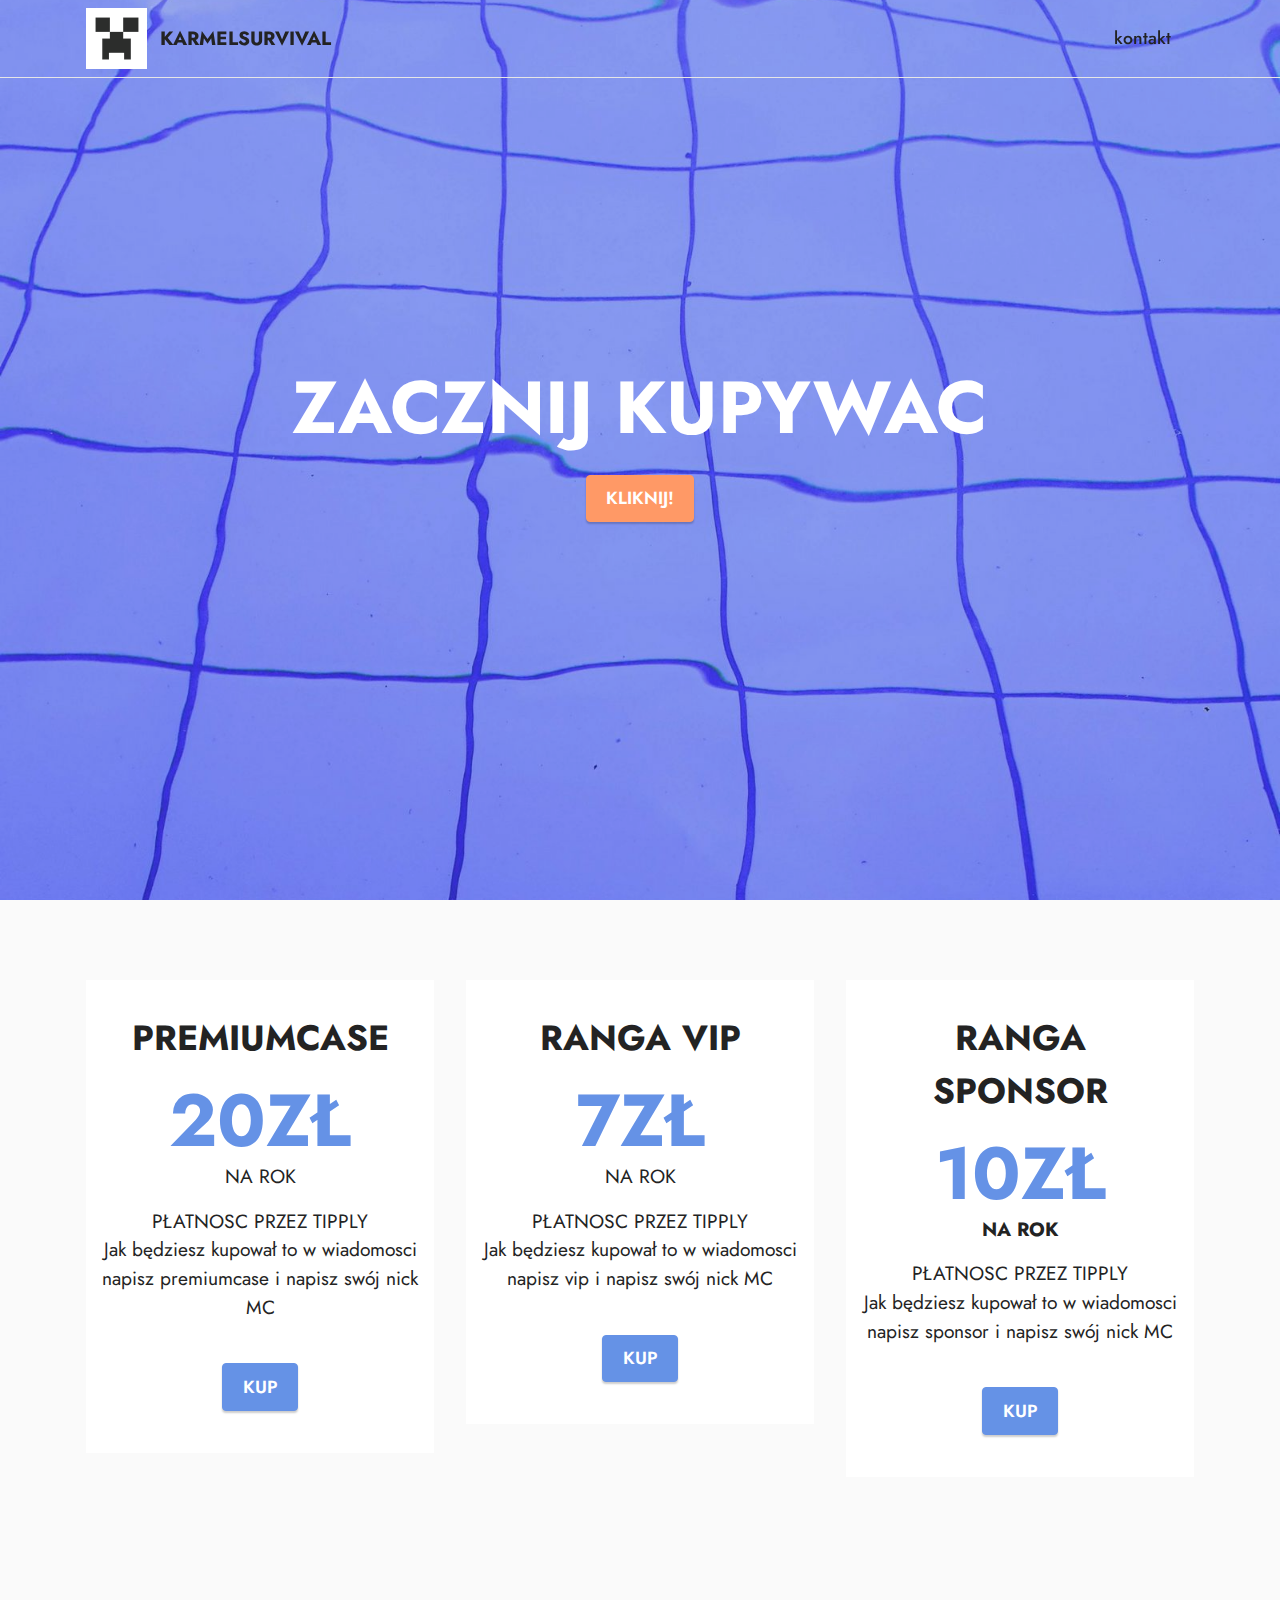
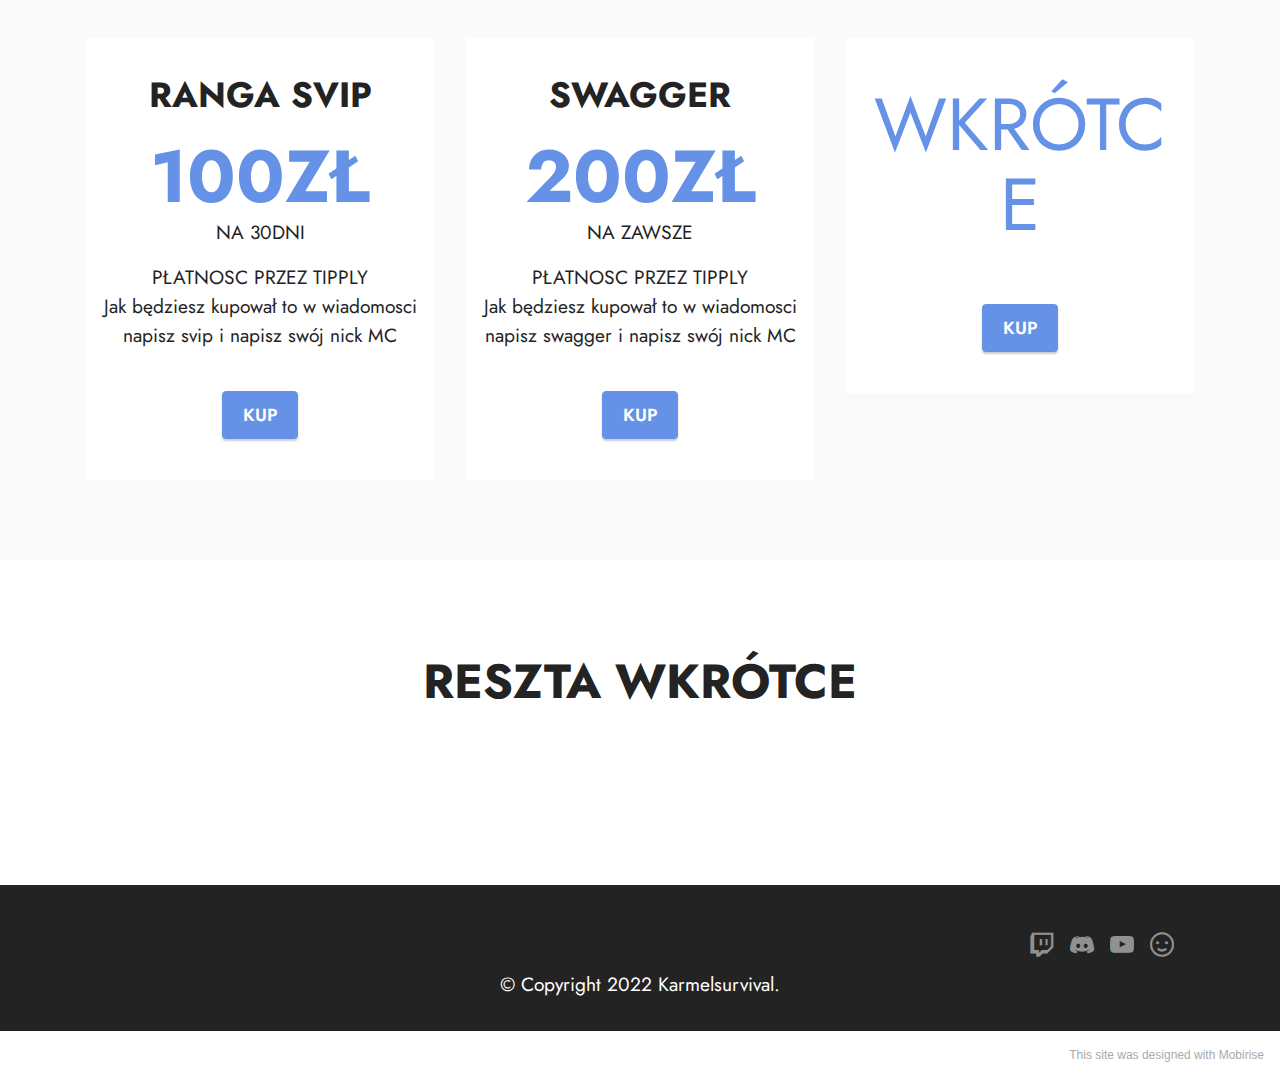
<file: index.html>
<!DOCTYPE html>
<html  >
<head>
  <!-- Site made with Mobirise Website Builder v5.5.8, https://mobirise.com -->
  <meta charset="UTF-8">
  <meta http-equiv="X-UA-Compatible" content="IE=edge">
  <meta name="generator" content="Mobirise v5.5.8, mobirise.com">
  <meta name="viewport" content="width=device-width, initial-scale=1, minimum-scale=1">
  <link rel="shortcut icon" href="assets/images/4-64x64.png" type="image/x-icon">
  <meta name="description" content="Strona na serwer karmelsurvival">
  
  
  <title>KARMELSURVIVAL</title>
  <link rel="stylesheet" href="assets/web/assets/mobirise-icons2/mobirise2.css">
  <link rel="stylesheet" href="assets/bootstrap/css/bootstrap.min.css">
  <link rel="stylesheet" href="assets/bootstrap/css/bootstrap-grid.min.css">
  <link rel="stylesheet" href="assets/bootstrap/css/bootstrap-reboot.min.css">
  <link rel="stylesheet" href="assets/dropdown/css/style.css">
  <link rel="stylesheet" href="assets/socicon/css/styles.css">
  <link rel="stylesheet" href="assets/theme/css/style.css">
  <link rel="preload" href="https://fonts.googleapis.com/css?family=Jost:100,200,300,400,500,600,700,800,900,100i,200i,300i,400i,500i,600i,700i,800i,900i&display=swap" as="style" onload="this.onload=null;this.rel='stylesheet'">
  <noscript><link rel="stylesheet" href="https://fonts.googleapis.com/css?family=Jost:100,200,300,400,500,600,700,800,900,100i,200i,300i,400i,500i,600i,700i,800i,900i&display=swap"></noscript>
  <link rel="preload" as="style" href="assets/mobirise/css/mbr-additional.css"><link rel="stylesheet" href="assets/mobirise/css/mbr-additional.css" type="text/css">
  
  
  
  
</head>
<body>
  
  <section data-bs-version="5.1" class="menu cid-s48OLK6784" once="menu" id="menu1-h">
    
    <nav class="navbar navbar-dropdown navbar-fixed-top navbar-expand-lg">
        <div class="container">
            <div class="navbar-brand">
                <span class="navbar-logo">
                    <a href="index.html">
                        <img src="assets/images/4-64x64.png" alt="RANGI NA SERWER" style="height: 3.8rem;">
                    </a>
                </span>
                <span class="navbar-caption-wrap"><a class="navbar-caption text-black display-7" href="https://mobiri.se">KARMELSURVIVAL</a></span>
            </div>
            <button class="navbar-toggler" type="button" data-toggle="collapse" data-bs-toggle="collapse" data-target="#navbarSupportedContent" data-bs-target="#navbarSupportedContent" aria-controls="navbarNavAltMarkup" aria-expanded="false" aria-label="Toggle navigation">
                <div class="hamburger">
                    <span></span>
                    <span></span>
                    <span></span>
                    <span></span>
                </div>
            </button>
            <div class="collapse navbar-collapse" id="navbarSupportedContent">
                <ul class="navbar-nav nav-dropdown nav-right" data-app-modern-menu="true"><li class="nav-item"><a class="nav-link link text-black text-primary display-4" href="mailto:adamkukielka50@gmail.com">kontakt</a></li></ul>
                
                
            </div>
        </div>
    </nav>

</section>

<section data-bs-version="5.1" class="header6 cid-sUCr0idObp mbr-fullscreen" id="header6-18">

    

    <div class="mbr-overlay" style="opacity: 0.2; background-color: rgb(68, 121, 217);"></div>

    <div class="align-center container">
        <div class="row justify-content-center">
            <div class="col-12 col-lg-10">
                <h1 class="mbr-section-title mbr-fonts-style mbr-white mb-3 display-1"><strong>ZACZNIJ KUPYWAC</strong></h1>
                
                <p class="mbr-text mbr-white mbr-fonts-style display-7"></p>
                <div class="mbr-section-btn mt-3"><a class="btn btn-danger display-4" href="karmelsurvival.html#pricing2-q">KLIKNIJ!</a></div>
            </div>
        </div>
    </div>
</section>

<section data-bs-version="5.1" class="pricing2 cid-sUC9gHXxMH" id="pricing2-q">
    

    
    <div class="container">
        <div class="row justify-content-center">
            <div class="col-12 col-md-6 align-center col-lg-4">
                <div class="plan">
                    <div class="plan-header">
                        <h6 class="plan-title mbr-fonts-style mb-3 display-5"><strong>PREMIUMCASE</strong></h6>
                        <div class="plan-price">
                            <p class="price mbr-fonts-style m-0 display-1"><strong>20ZŁ</strong></p>
                            <p class="price-term mbr-fonts-style mb-3 display-7">NA ROK</p>
                        </div>
                    </div>
                    <div class="plan-body">
                        <div class="plan-list mb-4">
                            <ul class="list-group mbr-fonts-style list-group-flush display-7">PŁATNOSC PRZEZ TIPPLY
<div>Jak będziesz kupował to w wiadomosci napisz premiumcase i napisz swój nick MC</div></ul>
                        </div>
                        <div class="mbr-section-btn text-center"><a href="https://tipply.pl/u/karmelsurvival" class="btn btn-primary display-4">KUP</a></div>
                    </div>
                </div>
            </div>
            <div class="col-12 col-md-6 align-center col-lg-4">
                <div class="plan">
                    <div class="plan-header">
                        <h6 class="plan-title mbr-fonts-style mb-3 display-5"><strong>RANGA VIP</strong></h6>
                        <div class="plan-price">
                            <p class="price mbr-fonts-style m-0 display-1"><strong>7ZŁ</strong></p>
                            <p class="price-term mbr-fonts-style mb-3 display-7">NA ROK</p>
                        </div>
                    </div>
                    <div class="plan-body">
                        <div class="plan-list mb-4">
                            <ul class="list-group mbr-fonts-style list-group-flush display-7">PŁATNOSC PRZEZ TIPPLY
<div>Jak będziesz kupował to w wiadomosci napisz vip i napisz swój nick MC</div></ul>
                        </div>
                        <div class="mbr-section-btn text-center"><a href="https://tipply.pl/u/karmelsurvival" class="btn btn-primary display-4">KUP</a></div>
                    </div>
                </div>
            </div>
            <div class="col-12 col-md-6 align-center col-lg-4">
                <div class="plan">
                    <div class="plan-header">
                        <h6 class="plan-title mbr-fonts-style mb-3 display-5"><strong>RANGA SPONSOR</strong></h6>
                        <div class="plan-price">
                            <p class="price mbr-fonts-style m-0 display-1"><strong>10ZŁ</strong></p>
                            <p class="price-term mbr-fonts-style mb-3 display-7"><strong>NA ROK</strong></p>
                        </div>
                    </div>
                    <div class="plan-body">
                        <div class="plan-list mb-4">
                            <ul class="list-group mbr-fonts-style list-group-flush display-7">PŁATNOSC PRZEZ TIPPLY
<div>Jak będziesz kupował to w wiadomosci napisz sponsor i napisz swój nick MC</div></ul>
                        </div>
                        <div class="mbr-section-btn text-center"><a href="https://tipply.pl/u/karmelsurvival" class="btn btn-primary display-4">KUP</a></div>
                    </div>
                </div>
            </div>
            
        </div>
    </div>
</section>

<section data-bs-version="5.1" class="pricing2 cid-sUC99BsKrH" id="pricing2-p">
    

    
    <div class="container">
        <div class="row justify-content-center">
            <div class="col-12 col-md-6 align-center col-lg-4">
                <div class="plan">
                    <div class="plan-header">
                        <h6 class="plan-title mbr-fonts-style mb-3 display-5"><strong>RANGA SVIP</strong></h6>
                        <div class="plan-price">
                            <p class="price mbr-fonts-style m-0 display-1"><strong>100ZŁ</strong></p>
                            <p class="price-term mbr-fonts-style mb-3 display-7">NA 30DNI</p>
                        </div>
                    </div>
                    <div class="plan-body">
                        <div class="plan-list mb-4">
                            <ul class="list-group mbr-fonts-style list-group-flush display-7">PŁATNOSC PRZEZ TIPPLY<br>Jak będziesz kupował to w wiadomosci  napisz svip i napisz swój nick MC</ul>
                        </div>
                        <div class="mbr-section-btn text-center"><a href="https://tipply.pl/u/karmelsurvival" class="btn btn-primary display-4">KUP</a></div>
                    </div>
                </div>
            </div>
            <div class="col-12 col-md-6 align-center col-lg-4">
                <div class="plan">
                    <div class="plan-header">
                        <h6 class="plan-title mbr-fonts-style mb-3 display-5"><strong>SWAGGER</strong></h6>
                        <div class="plan-price">
                            <p class="price mbr-fonts-style m-0 display-1"><strong>200ZŁ</strong></p>
                            <p class="price-term mbr-fonts-style mb-3 display-7">NA ZAWSZE</p>
                        </div>
                    </div>
                    <div class="plan-body">
                        <div class="plan-list mb-4">
                            <ul class="list-group mbr-fonts-style list-group-flush display-7">PŁATNOSC PRZEZ TIPPLY
<div>Jak będziesz kupował to w wiadomosci napisz swagger i napisz swój nick MC</div></ul>
                        </div>
                        <div class="mbr-section-btn text-center"><a href="https://tipply.pl/u/karmelsurvival" class="btn btn-primary display-4">KUP</a></div>
                    </div>
                </div>
            </div>
            <div class="col-12 col-md-6 align-center col-lg-4">
                <div class="plan">
                    <div class="plan-header">
                        <h6 class="plan-title mbr-fonts-style mb-3 display-5"></h6>
                        <div class="plan-price">
                            <p class="price mbr-fonts-style m-0 display-1">WKRÓTCE</p>
                            <p class="price-term mbr-fonts-style mb-3 display-7"></p>
                        </div>
                    </div>
                    <div class="plan-body">
                        <div class="plan-list mb-4">
                            <ul class="list-group mbr-fonts-style list-group-flush display-7"></ul>
                        </div>
                        <div class="mbr-section-btn text-center"><a href="https://mobiri.se" class="btn btn-primary display-4">KUP</a></div>
                    </div>
                </div>
            </div>
            
        </div>
    </div>
</section>

<section data-bs-version="5.1" class="features17 cid-sUCsLvR5Jp" id="features18-1b">

    

    
    <div class="container">
        <div class="mbr-section-head">
            <div class="col-12">
                <h4 class="mbr-section-title mbr-fonts-style align-center mb-0 display-2"><strong>RESZTA WKRÓTCE</strong></h4>
                
            </div>
        </div>
        <div class="row mt-4">
            <div class="col-12 col-md-6 col-lg-4">
                <div class="card-wrapper mb-4">
                    <div class="card-box align-left">
                        
                        <p class="mbr-text mbr-fonts-style mb-3 display-7"></p><div class="link-wrap">
                                <h6 class="link mbr-fonts-style align-left display-4"></h6>
                            </div>
                    </div>
                </div>
            </div>
            <div class="col-12 col-md-6 col-lg-4">
                <div class="card-wrapper mb-4">
                    <div class="card-box align-left">
                        
                        <p class="mbr-text mbr-fonts-style mb-3 display-7"></p><div class="link-wrap">
                                <h6 class="link mbr-fonts-style align-left display-4"></h6>
                            </div>
                    </div>
                </div>
            </div>
            <div class="col-12 col-md-6 col-lg-4">
                <div class="card-wrapper mb-4">
                    <div class="card-box align-left">
                        
                        <p class="mbr-text mbr-fonts-style mb-3 display-7"></p><div class="link-wrap">
                                <h6 class="link mbr-fonts-style align-left display-4"></h6>
                            </div>
                    </div>
                </div>
            </div>
            
        </div>
    </div>
</section>

<section data-bs-version="5.1" class="footer3 cid-s48P1Icc8J" once="footers" id="footer3-i">

    

    

    <div class="container">
        <div class="media-container-row align-center mbr-white">
            <div class="row row-links">
                <ul class="foot-menu">
                    
                    
                    
                    
                    
                <li class="foot-menu-item mbr-fonts-style display-7"></li><li class="foot-menu-item mbr-fonts-style display-7"></li><li class="foot-menu-item mbr-fonts-style display-7"></li></ul>
            </div>
            <div class="row social-row">
                <div class="social-list align-right pb-2">
                    
                    
                    
                    
                    
                    
                <div class="soc-item">
                        <a href="https://www.twitch.tv/adampro12343" target="_blank">
                            <span class="mbr-iconfont mbr-iconfont-social socicon-twitch socicon"></span>
                        </a>
                    </div><div class="soc-item">
                        <a href="https://www.facebook.com/pages/Mobirise/1616226671953247" target="_blank">
                            <span class="mbr-iconfont mbr-iconfont-social socicon-discord socicon"></span>
                        </a>
                    </div><div class="soc-item">
                        <a href="https://www.youtube.com/channel/UCx3yjf0Sde3k6bAn3ieqxAw" target="_blank">
                            <span class="mbr-iconfont mbr-iconfont-social socicon-youtube socicon"></span>
                        </a>
                    </div><div class="soc-item">
                        <a href="https://instagram.com/mobirise" target="_blank">
                            <span class="mbr-iconfont mbr-iconfont-social mobi-mbri-smile-face mobi-mbri"></span>
                        </a>
                    </div></div>
            </div>
            <div class="row row-copirayt">
                <p class="mbr-text mb-0 mbr-fonts-style mbr-white align-center display-7">
                    © Copyright 2022 Karmelsurvival.</p>
            </div>
        </div>
    </div>
</section><section style="background-color: #fff; font-family: -apple-system, BlinkMacSystemFont, 'Segoe UI', 'Roboto', 'Helvetica Neue', Arial, sans-serif; color:#aaa; font-size:12px; padding: 0; align-items: center; display: flex;"><a href="https://mobirise.site/l" style="flex: 1 1; height: 3rem; padding-left: 1rem;"></a><p style="flex: 0 0 auto; margin:0; padding-right:1rem;"><a href="https://mobirise.site/c" style="color:#aaa;">This</a> site was designed with Mobirise</p></section><script src="assets/bootstrap/js/bootstrap.bundle.min.js"></script>  <script src="assets/smoothscroll/smooth-scroll.js"></script>  <script src="assets/ytplayer/index.js"></script>  <script src="assets/dropdown/js/navbar-dropdown.js"></script>  <script src="assets/theme/js/script.js"></script>  
  
  
</body>
</html>
</file>
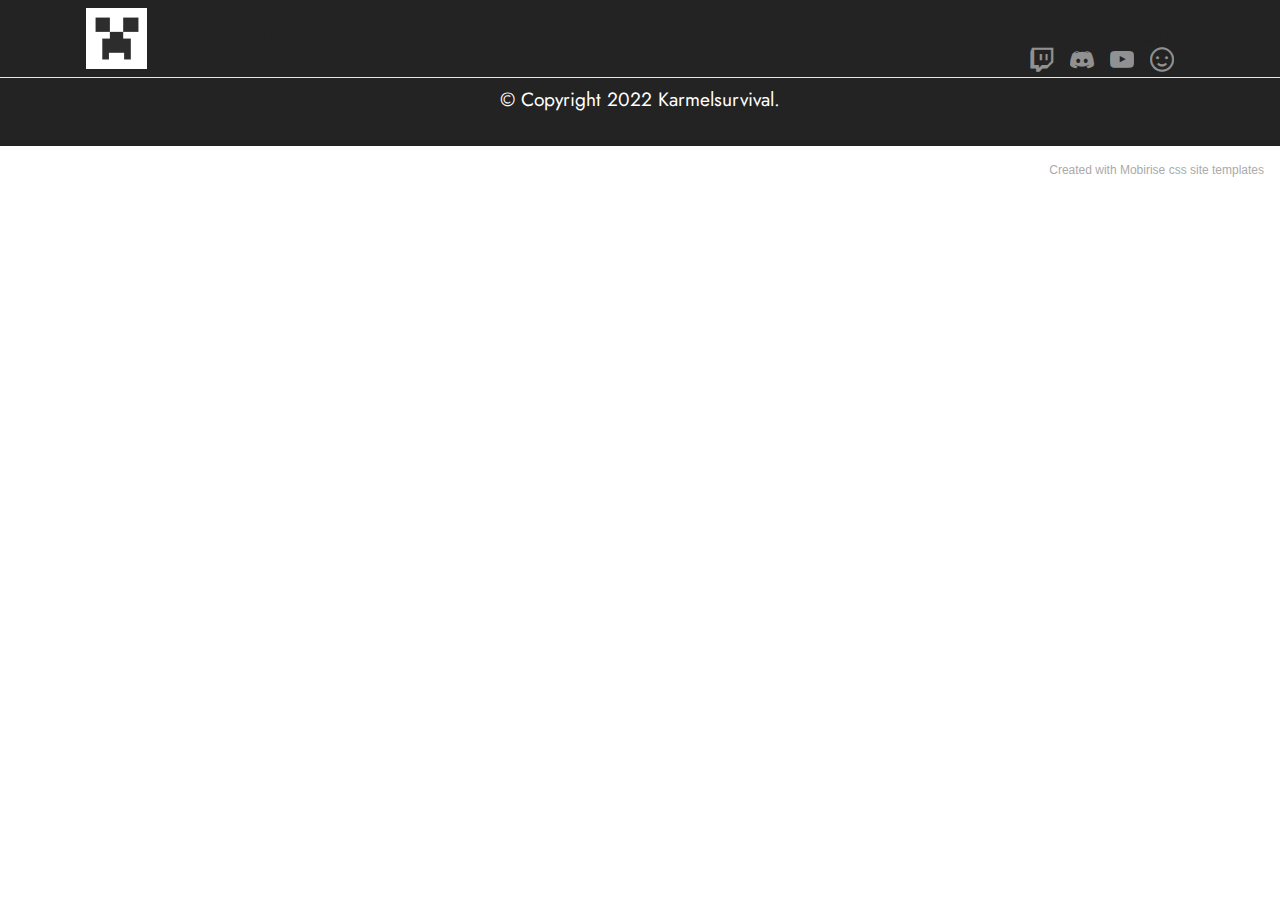
<file: html.html>
<!DOCTYPE html>
<html  >
<head>
  <!-- Site made with Mobirise Website Builder v5.5.8, https://mobirise.com -->
  <meta charset="UTF-8">
  <meta http-equiv="X-UA-Compatible" content="IE=edge">
  <meta name="generator" content="Mobirise v5.5.8, mobirise.com">
  <meta name="viewport" content="width=device-width, initial-scale=1, minimum-scale=1">
  <link rel="shortcut icon" href="assets/images/4-64x64.png" type="image/x-icon">
  <meta name="description" content="Storna na serwer karmelsurvival">
  
  
  <title>KARMELSUVIVAL</title>
  <link rel="stylesheet" href="assets/web/assets/mobirise-icons2/mobirise2.css">
  <link rel="stylesheet" href="assets/bootstrap/css/bootstrap.min.css">
  <link rel="stylesheet" href="assets/bootstrap/css/bootstrap-grid.min.css">
  <link rel="stylesheet" href="assets/bootstrap/css/bootstrap-reboot.min.css">
  <link rel="stylesheet" href="assets/dropdown/css/style.css">
  <link rel="stylesheet" href="assets/socicon/css/styles.css">
  <link rel="stylesheet" href="assets/theme/css/style.css">
  <link rel="preload" href="https://fonts.googleapis.com/css?family=Jost:100,200,300,400,500,600,700,800,900,100i,200i,300i,400i,500i,600i,700i,800i,900i&display=swap" as="style" onload="this.onload=null;this.rel='stylesheet'">
  <noscript><link rel="stylesheet" href="https://fonts.googleapis.com/css?family=Jost:100,200,300,400,500,600,700,800,900,100i,200i,300i,400i,500i,600i,700i,800i,900i&display=swap"></noscript>
  <link rel="preload" as="style" href="assets/mobirise/css/mbr-additional.css"><link rel="stylesheet" href="assets/mobirise/css/mbr-additional.css" type="text/css">
  
  
  
  
</head>
<body>
  
  <section data-bs-version="5.1" class="menu cid-s48OLK6784" once="menu" id="menu1-t">
    
    <nav class="navbar navbar-dropdown navbar-fixed-top navbar-expand-lg">
        <div class="container">
            <div class="navbar-brand">
                <span class="navbar-logo">
                    <a href="index.html">
                        <img src="assets/images/4-64x64.png" alt="RANGI NA SERWER" style="height: 3.8rem;">
                    </a>
                </span>
                <span class="navbar-caption-wrap"><a class="navbar-caption text-black display-7" href="https://mobiri.se">KARMELSURVIVAL</a></span>
            </div>
            <button class="navbar-toggler" type="button" data-toggle="collapse" data-bs-toggle="collapse" data-target="#navbarSupportedContent" data-bs-target="#navbarSupportedContent" aria-controls="navbarNavAltMarkup" aria-expanded="false" aria-label="Toggle navigation">
                <div class="hamburger">
                    <span></span>
                    <span></span>
                    <span></span>
                    <span></span>
                </div>
            </button>
            <div class="collapse navbar-collapse" id="navbarSupportedContent">
                <ul class="navbar-nav nav-dropdown nav-right" data-app-modern-menu="true"><li class="nav-item"><a class="nav-link link text-black text-primary display-4" href="mailto:adamkukielka50@gmail.com">kontakt</a></li></ul>
                
                
            </div>
        </div>
    </nav>

</section>

<section data-bs-version="5.1" class="footer3 cid-s48P1Icc8J" once="footers" id="footer3-u">

    

    

    <div class="container">
        <div class="media-container-row align-center mbr-white">
            <div class="row row-links">
                <ul class="foot-menu">
                    
                    
                    
                    
                    
                <li class="foot-menu-item mbr-fonts-style display-7"></li><li class="foot-menu-item mbr-fonts-style display-7"></li><li class="foot-menu-item mbr-fonts-style display-7"></li></ul>
            </div>
            <div class="row social-row">
                <div class="social-list align-right pb-2">
                    
                    
                    
                    
                    
                    
                <div class="soc-item">
                        <a href="https://www.twitch.tv/adampro12343" target="_blank">
                            <span class="mbr-iconfont mbr-iconfont-social socicon-twitch socicon"></span>
                        </a>
                    </div><div class="soc-item">
                        <a href="https://www.facebook.com/pages/Mobirise/1616226671953247" target="_blank">
                            <span class="mbr-iconfont mbr-iconfont-social socicon-discord socicon"></span>
                        </a>
                    </div><div class="soc-item">
                        <a href="https://www.youtube.com/channel/UCx3yjf0Sde3k6bAn3ieqxAw" target="_blank">
                            <span class="mbr-iconfont mbr-iconfont-social socicon-youtube socicon"></span>
                        </a>
                    </div><div class="soc-item">
                        <a href="https://instagram.com/mobirise" target="_blank">
                            <span class="mbr-iconfont mbr-iconfont-social mobi-mbri-smile-face mobi-mbri"></span>
                        </a>
                    </div></div>
            </div>
            <div class="row row-copirayt">
                <p class="mbr-text mb-0 mbr-fonts-style mbr-white align-center display-7">
                    © Copyright 2022 Karmelsurvival.</p>
            </div>
        </div>
    </div>
</section><section style="background-color: #fff; font-family: -apple-system, BlinkMacSystemFont, 'Segoe UI', 'Roboto', 'Helvetica Neue', Arial, sans-serif; color:#aaa; font-size:12px; padding: 0; align-items: center; display: flex;"><a href="https://mobirise.site/m" style="flex: 1 1; height: 3rem; padding-left: 1rem;"></a><p style="flex: 0 0 auto; margin:0; padding-right:1rem;"><a href="https://mobirise.site/t" style="color:#aaa;">Created</a> with Mobirise css site templates</p></section><script src="assets/bootstrap/js/bootstrap.bundle.min.js"></script>  <script src="assets/smoothscroll/smooth-scroll.js"></script>  <script src="assets/ytplayer/index.js"></script>  <script src="assets/dropdown/js/navbar-dropdown.js"></script>  <script src="assets/theme/js/script.js"></script>  
  
  
</body>
</html>
</file>
<file: assets/web/assets/mobirise-icons2/mobirise2.css>
@font-face {
  font-family: 'Moririse2';
  font-display: swap;
  src:  url('mobirise2.eot?f2bix4');
  src:  url('mobirise2.eot?f2bix4#iefix') format('embedded-opentype'),
    url('mobirise2.ttf?f2bix4') format('truetype'),
    url('mobirise2.woff?f2bix4') format('woff'),
    url('mobirise2.svg?f2bix4#mobirise2') format('svg');
  font-weight: normal;
  font-style: normal;
}

[class^="mobi-"], [class*=" mobi-"] {
  /* use !important to prevent issues with browser extensions that change fonts */
  font-family: 'Moririse2' !important;
  speak: none;
  font-style: normal;
  font-weight: normal;
  font-variant: normal;
  text-transform: none;
  line-height: 1;

  /* Better Font Rendering =========== */
  -webkit-font-smoothing: antialiased;
  -moz-osx-font-smoothing: grayscale;
}

.mobi-mbri-add-submenu:before {
  content: "\e900";
}
.mobi-mbri-alert:before {
  content: "\e901";
}
.mobi-mbri-align-center:before {
  content: "\e902";
}
.mobi-mbri-align-justify:before {
  content: "\e903";
}
.mobi-mbri-align-left:before {
  content: "\e904";
}
.mobi-mbri-align-right:before {
  content: "\e905";
}
.mobi-mbri-android:before {
  content: "\e906";
}
.mobi-mbri-apple:before {
  content: "\e907";
}
.mobi-mbri-arrow-down:before {
  content: "\e908";
}
.mobi-mbri-arrow-next:before {
  content: "\e909";
}
.mobi-mbri-arrow-prev:before {
  content: "\e90a";
}
.mobi-mbri-arrow-up:before {
  content: "\e90b";
}
.mobi-mbri-bold:before {
  content: "\e90c";
}
.mobi-mbri-bookmark:before {
  content: "\e90d";
}
.mobi-mbri-bootstrap:before {
  content: "\e90e";
}
.mobi-mbri-briefcase:before {
  content: "\e90f";
}
.mobi-mbri-browse:before {
  content: "\e910";
}
.mobi-mbri-bulleted-list:before {
  content: "\e911";
}
.mobi-mbri-calendar:before {
  content: "\e912";
}
.mobi-mbri-camera:before {
  content: "\e913";
}
.mobi-mbri-cart-add:before {
  content: "\e914";
}
.mobi-mbri-cart-full:before {
  content: "\e915";
}
.mobi-mbri-cash:before {
  content: "\e916";
}
.mobi-mbri-change-style:before {
  content: "\e917";
}
.mobi-mbri-chat:before {
  content: "\e918";
}
.mobi-mbri-clock:before {
  content: "\e919";
}
.mobi-mbri-close:before {
  content: "\e91a";
}
.mobi-mbri-cloud:before {
  content: "\e91b";
}
.mobi-mbri-code:before {
  content: "\e91c";
}
.mobi-mbri-contact-form:before {
  content: "\e91d";
}
.mobi-mbri-credit-card:before {
  content: "\e91e";
}
.mobi-mbri-cursor-click:before {
  content: "\e91f";
}
.mobi-mbri-cust-feedback:before {
  content: "\e920";
}
.mobi-mbri-database:before {
  content: "\e921";
}
.mobi-mbri-delivery:before {
  content: "\e922";
}
.mobi-mbri-desktop:before {
  content: "\e923";
}
.mobi-mbri-devices:before {
  content: "\e924";
}
.mobi-mbri-down:before {
  content: "\e925";
}
.mobi-mbri-download-2:before {
  content: "\e926";
}
.mobi-mbri-download:before {
  content: "\e927";
}
.mobi-mbri-drag-n-drop-2:before {
  content: "\e928";
}
.mobi-mbri-drag-n-drop:before {
  content: "\e929";
}
.mobi-mbri-edit-2:before {
  content: "\e92a";
}
.mobi-mbri-edit:before {
  content: "\e92b";
}
.mobi-mbri-error:before {
  content: "\e92c";
}
.mobi-mbri-extension:before {
  content: "\e92d";
}
.mobi-mbri-features:before {
  content: "\e92e";
}
.mobi-mbri-file:before {
  content: "\e92f";
}
.mobi-mbri-flag:before {
  content: "\e930";
}
.mobi-mbri-folder:before {
  content: "\e931";
}
.mobi-mbri-gift:before {
  content: "\e932";
}
.mobi-mbri-github:before {
  content: "\e933";
}
.mobi-mbri-globe-2:before {
  content: "\e934";
}
.mobi-mbri-globe:before {
  content: "\e935";
}
.mobi-mbri-growing-chart:before {
  content: "\e936";
}
.mobi-mbri-hearth:before {
  content: "\e937";
}
.mobi-mbri-help:before {
  content: "\e938";
}
.mobi-mbri-home:before {
  content: "\e939";
}
.mobi-mbri-hot-cup:before {
  content: "\e93a";
}
.mobi-mbri-idea:before {
  content: "\e93b";
}
.mobi-mbri-image-gallery:before {
  content: "\e93c";
}
.mobi-mbri-image-slider:before {
  content: "\e93d";
}
.mobi-mbri-info:before {
  content: "\e93e";
}
.mobi-mbri-italic:before {
  content: "\e93f";
}
.mobi-mbri-key:before {
  content: "\e940";
}
.mobi-mbri-laptop:before {
  content: "\e941";
}
.mobi-mbri-layers:before {
  content: "\e942";
}
.mobi-mbri-left-right:before {
  content: "\e943";
}
.mobi-mbri-left:before {
  content: "\e944";
}
.mobi-mbri-letter:before {
  content: "\e945";
}
.mobi-mbri-like:before {
  content: "\e946";
}
.mobi-mbri-link:before {
  content: "\e947";
}
.mobi-mbri-lock:before {
  content: "\e948";
}
.mobi-mbri-login:before {
  content: "\e949";
}
.mobi-mbri-logout:before {
  content: "\e94a";
}
.mobi-mbri-magic-stick:before {
  content: "\e94b";
}
.mobi-mbri-map-pin:before {
  content: "\e94c";
}
.mobi-mbri-menu:before {
  content: "\e94d";
}
.mobi-mbri-mobile-2:before {
  content: "\e94e";
}
.mobi-mbri-mobile-horizontal:before {
  content: "\e94f";
}
.mobi-mbri-mobile:before {
  content: "\e950";
}
.mobi-mbri-mobirise:before {
  content: "\e951";
}
.mobi-mbri-more-horizontal:before {
  content: "\e952";
}
.mobi-mbri-more-vertical:before {
  content: "\e953";
}
.mobi-mbri-music:before {
  content: "\e954";
}
.mobi-mbri-new-file:before {
  content: "\e955";
}
.mobi-mbri-numbered-list:before {
  content: "\e956";
}
.mobi-mbri-opened-folder:before {
  content: "\e957";
}
.mobi-mbri-pages:before {
  content: "\e958";
}
.mobi-mbri-paper-plane:before {
  content: "\e959";
}
.mobi-mbri-paperclip:before {
  content: "\e95a";
}
.mobi-mbri-phone:before {
  content: "\e95b";
}
.mobi-mbri-photo:before {
  content: "\e95c";
}
.mobi-mbri-photos:before {
  content: "\e95d";
}
.mobi-mbri-pin:before {
  content: "\e95e";
}
.mobi-mbri-play:before {
  content: "\e95f";
}
.mobi-mbri-plus:before {
  content: "\e960";
}
.mobi-mbri-preview:before {
  content: "\e961";
}
.mobi-mbri-print:before {
  content: "\e962";
}
.mobi-mbri-protect:before {
  content: "\e963";
}
.mobi-mbri-question:before {
  content: "\e964";
}
.mobi-mbri-quote-left:before {
  content: "\e965";
}
.mobi-mbri-quote-right:before {
  content: "\e966";
}
.mobi-mbri-redo:before {
  content: "\e967";
}
.mobi-mbri-refresh:before {
  content: "\e968";
}
.mobi-mbri-responsive-2:before {
  content: "\e969";
}
.mobi-mbri-responsive:before {
  content: "\e96a";
}
.mobi-mbri-right:before {
  content: "\e96b";
}
.mobi-mbri-rocket:before {
  content: "\e96c";
}
.mobi-mbri-sad-face:before {
  content: "\e96d";
}
.mobi-mbri-sale:before {
  content: "\e96e";
}
.mobi-mbri-save:before {
  content: "\e96f";
}
.mobi-mbri-search:before {
  content: "\e970";
}
.mobi-mbri-setting-2:before {
  content: "\e971";
}
.mobi-mbri-setting-3:before {
  content: "\e972";
}
.mobi-mbri-setting:before {
  content: "\e973";
}
.mobi-mbri-share:before {
  content: "\e974";
}
.mobi-mbri-shopping-bag:before {
  content: "\e975";
}
.mobi-mbri-shopping-basket:before {
  content: "\e976";
}
.mobi-mbri-shopping-cart:before {
  content: "\e977";
}
.mobi-mbri-sites:before {
  content: "\e978";
}
.mobi-mbri-smile-face:before {
  content: "\e979";
}
.mobi-mbri-speed:before {
  content: "\e97a";
}
.mobi-mbri-star:before {
  content: "\e97b";
}
.mobi-mbri-success:before {
  content: "\e97c";
}
.mobi-mbri-sun:before {
  content: "\e97d";
}
.mobi-mbri-sun2:before {
  content: "\e97e";
}
.mobi-mbri-tablet-vertical:before {
  content: "\e97f";
}
.mobi-mbri-tablet:before {
  content: "\e980";
}
.mobi-mbri-target:before {
  content: "\e981";
}
.mobi-mbri-timer:before {
  content: "\e982";
}
.mobi-mbri-to-ftp:before {
  content: "\e983";
}
.mobi-mbri-to-local-drive:before {
  content: "\e984";
}
.mobi-mbri-touch-swipe:before {
  content: "\e985";
}
.mobi-mbri-touch:before {
  content: "\e986";
}
.mobi-mbri-trash:before {
  content: "\e987";
}
.mobi-mbri-underline:before {
  content: "\e988";
}
.mobi-mbri-undo:before {
  content: "\e989";
}
.mobi-mbri-unlink:before {
  content: "\e98a";
}
.mobi-mbri-unlock:before {
  content: "\e98b";
}
.mobi-mbri-up-down:before {
  content: "\e98c";
}
.mobi-mbri-up:before {
  content: "\e98d";
}
.mobi-mbri-update:before {
  content: "\e98e";
}
.mobi-mbri-upload-2:before {
  content: "\e98f";
}
.mobi-mbri-upload:before {
  content: "\e990";
}
.mobi-mbri-user-2:before {
  content: "\e991";
}
.mobi-mbri-user:before {
  content: "\e992";
}
.mobi-mbri-users:before {
  content: "\e993";
}
.mobi-mbri-video-play:before {
  content: "\e994";
}
.mobi-mbri-video:before {
  content: "\e995";
}
.mobi-mbri-watch:before {
  content: "\e996";
}
.mobi-mbri-website-theme-2:before {
  content: "\e997";
}
.mobi-mbri-website-theme:before {
  content: "\e998";
}
.mobi-mbri-wifi:before {
  content: "\e999";
}
.mobi-mbri-windows:before {
  content: "\e99a";
}
.mobi-mbri-zoom-in:before {
  content: "\e99b";
}
.mobi-mbri-zoom-out:before {
  content: "\e99c";
}
</file>
<file: assets/dropdown/css/style.css>
.navbar-dropdown {
  left: 0;
  padding: 0;
  position: absolute;
  right: 0;
  top: 0;
  transition: all 0.45s ease;
  z-index: 1030;
  background: #282828; }
  .navbar-dropdown .navbar-logo {
    margin-right: 0.8rem;
    transition: margin 0.3s ease-in-out;
    vertical-align: middle; }
    .navbar-dropdown .navbar-logo img {
      height: 3.125rem;
      transition: all 0.3s ease-in-out; }
    .navbar-dropdown .navbar-logo.mbr-iconfont {
      font-size: 3.125rem;
      line-height: 3.125rem; }
  .navbar-dropdown .navbar-caption {
    font-weight: 700;
    white-space: normal;
    vertical-align: -4px;
    line-height: 3.125rem !important; }
    .navbar-dropdown .navbar-caption, .navbar-dropdown .navbar-caption:hover {
      color: inherit;
      text-decoration: none; }
  .navbar-dropdown .mbr-iconfont + .navbar-caption {
    vertical-align: -1px; }
  .navbar-dropdown.navbar-fixed-top {
    position: fixed; }
  .navbar-dropdown .navbar-brand span {
    vertical-align: -4px; }
  .navbar-dropdown.bg-color.transparent {
    background: none; }
  .navbar-dropdown.navbar-short .navbar-brand {
    padding: 0.625rem 0; }
    .navbar-dropdown.navbar-short .navbar-brand span {
      vertical-align: -1px; }
  .navbar-dropdown.navbar-short .navbar-caption {
    line-height: 2.375rem !important;
    vertical-align: -2px; }
  .navbar-dropdown.navbar-short .navbar-logo {
    margin-right: 0.5rem; }
    .navbar-dropdown.navbar-short .navbar-logo img {
      height: 2.375rem; }
    .navbar-dropdown.navbar-short .navbar-logo.mbr-iconfont {
      font-size: 2.375rem;
      line-height: 2.375rem; }
  .navbar-dropdown.navbar-short .mbr-table-cell {
    height: 3.625rem; }
  .navbar-dropdown .navbar-close {
    left: 0.6875rem;
    position: fixed;
    top: 0.75rem;
    z-index: 1000; }
  .navbar-dropdown .hamburger-icon {
    content: "";
    display: inline-block;
    vertical-align: middle;
    width: 16px;
    -webkit-box-shadow: 0 -6px 0 1px #282828,0 0 0 1px #282828,0 6px 0 1px #282828;
    -moz-box-shadow: 0 -6px 0 1px #282828,0 0 0 1px #282828,0 6px 0 1px #282828;
    box-shadow: 0 -6px 0 1px #282828,0 0 0 1px #282828,0 6px 0 1px #282828; }

.dropdown-menu .dropdown-toggle[data-toggle="dropdown-submenu"]::after {
  border-bottom: 0.35em solid transparent;
  border-left: 0.35em solid;
  border-right: 0;
  border-top: 0.35em solid transparent;
  margin-left: 0.3rem; }

.dropdown-menu .dropdown-item:focus {
  outline: 0; }

.nav-dropdown {
  font-size: 0.75rem;
  font-weight: 500;
  height: auto !important; }
  .nav-dropdown .nav-btn {
    padding-left: 1rem; }
  .nav-dropdown .link {
    margin: .667em 1.667em;
    font-weight: 500;
    padding: 0;
    transition: color .2s ease-in-out; }
    .nav-dropdown .link.dropdown-toggle {
      margin-right: 2.583em; }
      .nav-dropdown .link.dropdown-toggle::after {
        margin-left: .25rem;
        border-top: 0.35em solid;
        border-right: 0.35em solid transparent;
        border-left: 0.35em solid transparent;
        border-bottom: 0; }
      .nav-dropdown .link.dropdown-toggle[aria-expanded="true"] {
        margin: 0;
        padding: 0.667em 3.263em  0.667em 1.667em; }
  .nav-dropdown .link::after,
  .nav-dropdown .dropdown-item::after {
    color: inherit; }
  .nav-dropdown .btn {
    font-size: 0.75rem;
    font-weight: 700;
    letter-spacing: 0;
    margin-bottom: 0;
    padding-left: 1.25rem;
    padding-right: 1.25rem; }
  .nav-dropdown .dropdown-menu {
    border-radius: 0;
    border: 0;
    left: 0;
    margin: 0;
    padding-bottom: 1.25rem;
    padding-top: 1.25rem;
    position: relative; }
  .nav-dropdown .dropdown-submenu {
    margin-left: 0.125rem;
    top: 0; }
  .nav-dropdown .dropdown-item {
    font-weight: 500;
    line-height: 2;
    padding: 0.3846em 4.615em 0.3846em 1.5385em;
    position: relative;
    transition: color .2s ease-in-out, background-color .2s ease-in-out; }
    .nav-dropdown .dropdown-item::after {
      margin-top: -0.3077em;
      position: absolute;
      right: 1.1538em;
      top: 50%; }
    .nav-dropdown .dropdown-item:focus, .nav-dropdown .dropdown-item:hover {
      background: none; }

@media (max-width: 767px) {
  .nav-dropdown.navbar-toggleable-sm {
    bottom: 0;
    display: none;
    left: 0;
    overflow-x: hidden;
    position: fixed;
    top: 0;
    transform: translateX(-100%);
    -ms-transform: translateX(-100%);
    -webkit-transform: translateX(-100%);
    width: 18.75rem;
    z-index: 999; } }
.nav-dropdown.navbar-toggleable-xl {
  bottom: 0;
  display: none;
  left: 0;
  overflow-x: hidden;
  position: fixed;
  top: 0;
  transform: translateX(-100%);
  -ms-transform: translateX(-100%);
  -webkit-transform: translateX(-100%);
  width: 18.75rem;
  z-index: 999; }

.nav-dropdown-sm {
  display: block !important;
  overflow-x: hidden;
  overflow: auto;
  padding-top: 3.875rem; }
  .nav-dropdown-sm::after {
    content: "";
    display: block;
    height: 3rem;
    width: 100%; }
  .nav-dropdown-sm.collapse.in ~ .navbar-close {
    display: block !important; }
  .nav-dropdown-sm.collapsing, .nav-dropdown-sm.collapse.in {
    transform: translateX(0);
    -ms-transform: translateX(0);
    -webkit-transform: translateX(0);
    transition: all 0.25s ease-out;
    -webkit-transition: all 0.25s ease-out;
    background: #282828; }
  .nav-dropdown-sm.collapsing[aria-expanded="false"] {
    transform: translateX(-100%);
    -ms-transform: translateX(-100%);
    -webkit-transform: translateX(-100%); }
  .nav-dropdown-sm .nav-item {
    display: block;
    margin-left: 0 !important;
    padding-left: 0; }
  .nav-dropdown-sm .link,
  .nav-dropdown-sm .dropdown-item {
    border-top: 1px dotted rgba(255, 255, 255, 0.1);
    font-size: 0.8125rem;
    line-height: 1.6;
    margin: 0 !important;
    padding: 0.875rem 2.4rem 0.875rem 1.5625rem !important;
    position: relative;
    white-space: normal; }
    .nav-dropdown-sm .link:focus, .nav-dropdown-sm .link:hover,
    .nav-dropdown-sm .dropdown-item:focus,
    .nav-dropdown-sm .dropdown-item:hover {
      background: rgba(0, 0, 0, 0.2) !important;
      color: #c0a375; }
  .nav-dropdown-sm .nav-btn {
    position: relative;
    padding: 1.5625rem 1.5625rem 0 1.5625rem; }
    .nav-dropdown-sm .nav-btn::before {
      border-top: 1px dotted rgba(255, 255, 255, 0.1);
      content: "";
      left: 0;
      position: absolute;
      top: 0;
      width: 100%; }
    .nav-dropdown-sm .nav-btn + .nav-btn {
      padding-top: 0.625rem; }
      .nav-dropdown-sm .nav-btn + .nav-btn::before {
        display: none; }
  .nav-dropdown-sm .btn {
    padding: 0.625rem 0; }
  .nav-dropdown-sm .dropdown-toggle[data-toggle="dropdown-submenu"]::after {
    margin-left: .25rem;
    border-top: 0.35em solid;
    border-right: 0.35em solid transparent;
    border-left: 0.35em solid transparent;
    border-bottom: 0; }
  .nav-dropdown-sm .dropdown-toggle[data-toggle="dropdown-submenu"][aria-expanded="true"]::after {
    border-top: 0;
    border-right: 0.35em solid transparent;
    border-left: 0.35em solid transparent;
    border-bottom: 0.35em solid; }
  .nav-dropdown-sm .dropdown-menu {
    margin: 0;
    padding: 0;
    position: relative;
    top: 0;
    left: 0;
    width: 100%;
    border: 0;
    float: none;
    border-radius: 0;
    background: none; }
  .nav-dropdown-sm .dropdown-submenu {
    left: 100%;
    margin-left: 0.125rem;
    margin-top: -1.25rem;
    top: 0; }

.navbar-toggleable-sm .nav-dropdown .dropdown-menu {
  position: absolute; }

.navbar-toggleable-sm .nav-dropdown .dropdown-submenu {
  left: 100%;
  margin-left: 0.125rem;
  margin-top: -1.25rem;
  top: 0; }

.navbar-toggleable-sm.opened .nav-dropdown .dropdown-menu {
  position: relative; }

.navbar-toggleable-sm.opened .nav-dropdown .dropdown-submenu {
  left: 0;
  margin-left: 00rem;
  margin-top: 0rem;
  top: 0; }

.is-builder .nav-dropdown.collapsing {
  transition: none !important; }
</file>
<file: assets/socicon/css/styles.css>
@charset "UTF-8";

@font-face {
  font-family: 'Socicon';
  src:  url('../fonts/socicon.eot');
  src:  url('../fonts/socicon.eot?#iefix') format('embedded-opentype'),
    url('../fonts/socicon.woff2') format('woff2'),
    url('../fonts/socicon.ttf') format('truetype'),
    url('../fonts/socicon.woff') format('woff'),
    url('../fonts/socicon.svg#socicon') format('svg');
  font-weight: normal;
  font-style: normal;
  font-display: swap;
}

[data-icon]:before {
  font-family: "socicon" !important;
  content: attr(data-icon);
  font-style: normal !important;
  font-weight: normal !important;
  font-variant: normal !important;
  text-transform: none !important;
  speak: none;
  line-height: 1;
  -webkit-font-smoothing: antialiased;
  -moz-osx-font-smoothing: grayscale;
}

[class^="socicon-"], [class*=" socicon-"] {
  /* use !important to prevent issues with browser extensions that change fonts */
  font-family: 'Socicon' !important;
  speak: none;
  font-style: normal;
  font-weight: normal;
  font-variant: normal;
  text-transform: none;
  line-height: 1;

  /* Better Font Rendering =========== */
  -webkit-font-smoothing: antialiased;
  -moz-osx-font-smoothing: grayscale;
}

.socicon-eitaa:before {
  content: "\e97c";
}
.socicon-soroush:before {
  content: "\e97d";
}
.socicon-bale:before {
  content: "\e97e";
}
.socicon-zazzle:before {
  content: "\e97b";
}
.socicon-society6:before {
  content: "\e97a";
}
.socicon-redbubble:before {
  content: "\e979";
}
.socicon-avvo:before {
  content: "\e978";
}
.socicon-stitcher:before {
  content: "\e977";
}
.socicon-googlehangouts:before {
  content: "\e974";
}
.socicon-dlive:before {
  content: "\e975";
}
.socicon-vsco:before {
  content: "\e976";
}
.socicon-flipboard:before {
  content: "\e973";
}
.socicon-ubuntu:before {
  content: "\e958";
}
.socicon-artstation:before {
  content: "\e959";
}
.socicon-invision:before {
  content: "\e95a";
}
.socicon-torial:before {
  content: "\e95b";
}
.socicon-collectorz:before {
  content: "\e95c";
}
.socicon-seenthis:before {
  content: "\e95d";
}
.socicon-googleplaymusic:before {
  content: "\e95e";
}
.socicon-debian:before {
  content: "\e95f";
}
.socicon-filmfreeway:before {
  content: "\e960";
}
.socicon-gnome:before {
  content: "\e961";
}
.socicon-itchio:before {
  content: "\e962";
}
.socicon-jamendo:before {
  content: "\e963";
}
.socicon-mix:before {
  content: "\e964";
}
.socicon-sharepoint:before {
  content: "\e965";
}
.socicon-tinder:before {
  content: "\e966";
}
.socicon-windguru:before {
  content: "\e967";
}
.socicon-cdbaby:before {
  content: "\e968";
}
.socicon-elementaryos:before {
  content: "\e969";
}
.socicon-stage32:before {
  content: "\e96a";
}
.socicon-tiktok:before {
  content: "\e96b";
}
.socicon-gitter:before {
  content: "\e96c";
}
.socicon-letterboxd:before {
  content: "\e96d";
}
.socicon-threema:before {
  content: "\e96e";
}
.socicon-splice:before {
  content: "\e96f";
}
.socicon-metapop:before {
  content: "\e970";
}
.socicon-naver:before {
  content: "\e971";
}
.socicon-remote:before {
  content: "\e972";
}
.socicon-internet:before {
  content: "\e957";
}
.socicon-moddb:before {
  content: "\e94b";
}
.socicon-indiedb:before {
  content: "\e94c";
}
.socicon-traxsource:before {
  content: "\e94d";
}
.socicon-gamefor:before {
  content: "\e94e";
}
.socicon-pixiv:before {
  content: "\e94f";
}
.socicon-myanimelist:before {
  content: "\e950";
}
.socicon-blackberry:before {
  content: "\e951";
}
.socicon-wickr:before {
  content: "\e952";
}
.socicon-spip:before {
  content: "\e953";
}
.socicon-napster:before {
  content: "\e954";
}
.socicon-beatport:before {
  content: "\e955";
}
.socicon-hackerone:before {
  content: "\e956";
}
.socicon-hackernews:before {
  content: "\e946";
}
.socicon-smashwords:before {
  content: "\e947";
}
.socicon-kobo:before {
  content: "\e948";
}
.socicon-bookbub:before {
  content: "\e949";
}
.socicon-mailru:before {
  content: "\e94a";
}
.socicon-gitlab:before {
  content: "\e945";
}
.socicon-instructables:before {
  content: "\e944";
}
.socicon-portfolio:before {
  content: "\e943";
}
.socicon-codered:before {
  content: "\e940";
}
.socicon-origin:before {
  content: "\e941";
}
.socicon-nextdoor:before {
  content: "\e942";
}
.socicon-udemy:before {
  content: "\e93f";
}
.socicon-livemaster:before {
  content: "\e93e";
}
.socicon-crunchbase:before {
  content: "\e93b";
}
.socicon-homefy:before {
  content: "\e93c";
}
.socicon-calendly:before {
  content: "\e93d";
}
.socicon-realtor:before {
  content: "\e90f";
}
.socicon-tidal:before {
  content: "\e910";
}
.socicon-qobuz:before {
  content: "\e911";
}
.socicon-natgeo:before {
  content: "\e912";
}
.socicon-mastodon:before {
  content: "\e913";
}
.socicon-unsplash:before {
  content: "\e914";
}
.socicon-homeadvisor:before {
  content: "\e915";
}
.socicon-angieslist:before {
  content: "\e916";
}
.socicon-codepen:before {
  content: "\e917";
}
.socicon-slack:before {
  content: "\e918";
}
.socicon-openaigym:before {
  content: "\e919";
}
.socicon-logmein:before {
  content: "\e91a";
}
.socicon-fiverr:before {
  content: "\e91b";
}
.socicon-gotomeeting:before {
  content: "\e91c";
}
.socicon-aliexpress:before {
  content: "\e91d";
}
.socicon-guru:before {
  content: "\e91e";
}
.socicon-appstore:before {
  content: "\e91f";
}
.socicon-homes:before {
  content: "\e920";
}
.socicon-zoom:before {
  content: "\e921";
}
.socicon-alibaba:before {
  content: "\e922";
}
.socicon-craigslist:before {
  content: "\e923";
}
.socicon-wix:before {
  content: "\e924";
}
.socicon-redfin:before {
  content: "\e925";
}
.socicon-googlecalendar:before {
  content: "\e926";
}
.socicon-shopify:before {
  content: "\e927";
}
.socicon-freelancer:before {
  content: "\e928";
}
.socicon-seedrs:before {
  content: "\e929";
}
.socicon-bing:before {
  content: "\e92a";
}
.socicon-doodle:before {
  content: "\e92b";
}
.socicon-bonanza:before {
  content: "\e92c";
}
.socicon-squarespace:before {
  content: "\e92d";
}
.socicon-toptal:before {
  content: "\e92e";
}
.socicon-gust:before {
  content: "\e92f";
}
.socicon-ask:before {
  content: "\e930";
}
.socicon-trulia:before {
  content: "\e931";
}
.socicon-loomly:before {
  content: "\e932";
}
.socicon-ghost:before {
  content: "\e933";
}
.socicon-upwork:before {
  content: "\e934";
}
.socicon-fundable:before {
  content: "\e935";
}
.socicon-booking:before {
  content: "\e936";
}
.socicon-googlemaps:before {
  content: "\e937";
}
.socicon-zillow:before {
  content: "\e938";
}
.socicon-niconico:before {
  content: "\e939";
}
.socicon-toneden:before {
  content: "\e93a";
}
.socicon-augment:before {
  content: "\e908";
}
.socicon-bitbucket:before {
  content: "\e909";
}
.socicon-fyuse:before {
  content: "\e90a";
}
.socicon-yt-gaming:before {
  content: "\e90b";
}
.socicon-sketchfab:before {
  content: "\e90c";
}
.socicon-mobcrush:before {
  content: "\e90d";
}
.socicon-microsoft:before {
  content: "\e90e";
}
.socicon-pandora:before {
  content: "\e907";
}
.socicon-messenger:before {
  content: "\e906";
}
.socicon-gamewisp:before {
  content: "\e905";
}
.socicon-bloglovin:before {
  content: "\e904";
}
.socicon-tunein:before {
  content: "\e903";
}
.socicon-gamejolt:before {
  content: "\e901";
}
.socicon-trello:before {
  content: "\e902";
}
.socicon-spreadshirt:before {
  content: "\e900";
}
.socicon-500px:before {
  content: "\e000";
}
.socicon-8tracks:before {
  content: "\e001";
}
.socicon-airbnb:before {
  content: "\e002";
}
.socicon-alliance:before {
  content: "\e003";
}
.socicon-amazon:before {
  content: "\e004";
}
.socicon-amplement:before {
  content: "\e005";
}
.socicon-android:before {
  content: "\e006";
}
.socicon-angellist:before {
  content: "\e007";
}
.socicon-apple:before {
  content: "\e008";
}
.socicon-appnet:before {
  content: "\e009";
}
.socicon-baidu:before {
  content: "\e00a";
}
.socicon-bandcamp:before {
  content: "\e00b";
}
.socicon-battlenet:before {
  content: "\e00c";
}
.socicon-mixer:before {
  content: "\e00d";
}
.socicon-bebee:before {
  content: "\e00e";
}
.socicon-bebo:before {
  content: "\e00f";
}
.socicon-behance:before {
  content: "\e010";
}
.socicon-blizzard:before {
  content: "\e011";
}
.socicon-blogger:before {
  content: "\e012";
}
.socicon-buffer:before {
  content: "\e013";
}
.socicon-chrome:before {
  content: "\e014";
}
.socicon-coderwall:before {
  content: "\e015";
}
.socicon-curse:before {
  content: "\e016";
}
.socicon-dailymotion:before {
  content: "\e017";
}
.socicon-deezer:before {
  content: "\e018";
}
.socicon-delicious:before {
  content: "\e019";
}
.socicon-deviantart:before {
  content: "\e01a";
}
.socicon-diablo:before {
  content: "\e01b";
}
.socicon-digg:before {
  content: "\e01c";
}
.socicon-discord:before {
  content: "\e01d";
}
.socicon-disqus:before {
  content: "\e01e";
}
.socicon-douban:before {
  content: "\e01f";
}
.socicon-draugiem:before {
  content: "\e020";
}
.socicon-dribbble:before {
  content: "\e021";
}
.socicon-drupal:before {
  content: "\e022";
}
.socicon-ebay:before {
  content: "\e023";
}
.socicon-ello:before {
  content: "\e024";
}
.socicon-endomodo:before {
  content: "\e025";
}
.socicon-envato:before {
  content: "\e026";
}
.socicon-etsy:before {
  content: "\e027";
}
.socicon-facebook:before {
  content: "\e028";
}
.socicon-feedburner:before {
  content: "\e029";
}
.socicon-filmweb:before {
  content: "\e02a";
}
.socicon-firefox:before {
  content: "\e02b";
}
.socicon-flattr:before {
  content: "\e02c";
}
.socicon-flickr:before {
  content: "\e02d";
}
.socicon-formulr:before {
  content: "\e02e";
}
.socicon-forrst:before {
  content: "\e02f";
}
.socicon-foursquare:before {
  content: "\e030";
}
.socicon-friendfeed:before {
  content: "\e031";
}
.socicon-github:before {
  content: "\e032";
}
.socicon-goodreads:before {
  content: "\e033";
}
.socicon-google:before {
  content: "\e034";
}
.socicon-googlescholar:before {
  content: "\e035";
}
.socicon-googlegroups:before {
  content: "\e036";
}
.socicon-googlephotos:before {
  content: "\e037";
}
.socicon-googleplus:before {
  content: "\e038";
}
.socicon-grooveshark:before {
  content: "\e039";
}
.socicon-hackerrank:before {
  content: "\e03a";
}
.socicon-hearthstone:before {
  content: "\e03b";
}
.socicon-hellocoton:before {
  content: "\e03c";
}
.socicon-heroes:before {
  content: "\e03d";
}
.socicon-smashcast:before {
  content: "\e03e";
}
.socicon-horde:before {
  content: "\e03f";
}
.socicon-houzz:before {
  content: "\e040";
}
.socicon-icq:before {
  content: "\e041";
}
.socicon-identica:before {
  content: "\e042";
}
.socicon-imdb:before {
  content: "\e043";
}
.socicon-instagram:before {
  content: "\e044";
}
.socicon-issuu:before {
  content: "\e045";
}
.socicon-istock:before {
  content: "\e046";
}
.socicon-itunes:before {
  content: "\e047";
}
.socicon-keybase:before {
  content: "\e048";
}
.socicon-lanyrd:before {
  content: "\e049";
}
.socicon-lastfm:before {
  content: "\e04a";
}
.socicon-line:before {
  content: "\e04b";
}
.socicon-linkedin:before {
  content: "\e04c";
}
.socicon-livejournal:before {
  content: "\e04d";
}
.socicon-lyft:before {
  content: "\e04e";
}
.socicon-macos:before {
  content: "\e04f";
}
.socicon-mail:before {
  content: "\e050";
}
.socicon-medium:before {
  content: "\e051";
}
.socicon-meetup:before {
  content: "\e052";
}
.socicon-mixcloud:before {
  content: "\e053";
}
.socicon-modelmayhem:before {
  content: "\e054";
}
.socicon-mumble:before {
  content: "\e055";
}
.socicon-myspace:before {
  content: "\e056";
}
.socicon-newsvine:before {
  content: "\e057";
}
.socicon-nintendo:before {
  content: "\e058";
}
.socicon-npm:before {
  content: "\e059";
}
.socicon-odnoklassniki:before {
  content: "\e05a";
}
.socicon-openid:before {
  content: "\e05b";
}
.socicon-opera:before {
  content: "\e05c";
}
.socicon-outlook:before {
  content: "\e05d";
}
.socicon-overwatch:before {
  content: "\e05e";
}
.socicon-patreon:before {
  content: "\e05f";
}
.socicon-paypal:before {
  content: "\e060";
}
.socicon-periscope:before {
  content: "\e061";
}
.socicon-persona:before {
  content: "\e062";
}
.socicon-pinterest:before {
  content: "\e063";
}
.socicon-play:before {
  content: "\e064";
}
.socicon-player:before {
  content: "\e065";
}
.socicon-playstation:before {
  content: "\e066";
}
.socicon-pocket:before {
  content: "\e067";
}
.socicon-qq:before {
  content: "\e068";
}
.socicon-quora:before {
  content: "\e069";
}
.socicon-raidcall:before {
  content: "\e06a";
}
.socicon-ravelry:before {
  content: "\e06b";
}
.socicon-reddit:before {
  content: "\e06c";
}
.socicon-renren:before {
  content: "\e06d";
}
.socicon-researchgate:before {
  content: "\e06e";
}
.socicon-residentadvisor:before {
  content: "\e06f";
}
.socicon-reverbnation:before {
  content: "\e070";
}
.socicon-rss:before {
  content: "\e071";
}
.socicon-sharethis:before {
  content: "\e072";
}
.socicon-skype:before {
  content: "\e073";
}
.socicon-slideshare:before {
  content: "\e074";
}
.socicon-smugmug:before {
  content: "\e075";
}
.socicon-snapchat:before {
  content: "\e076";
}
.socicon-songkick:before {
  content: "\e077";
}
.socicon-soundcloud:before {
  content: "\e078";
}
.socicon-spotify:before {
  content: "\e079";
}
.socicon-stackexchange:before {
  content: "\e07a";
}
.socicon-stackoverflow:before {
  content: "\e07b";
}
.socicon-starcraft:before {
  content: "\e07c";
}
.socicon-stayfriends:before {
  content: "\e07d";
}
.socicon-steam:before {
  content: "\e07e";
}
.socicon-storehouse:before {
  content: "\e07f";
}
.socicon-strava:before {
  content: "\e080";
}
.socicon-streamjar:before {
  content: "\e081";
}
.socicon-stumbleupon:before {
  content: "\e082";
}
.socicon-swarm:before {
  content: "\e083";
}
.socicon-teamspeak:before {
  content: "\e084";
}
.socicon-teamviewer:before {
  content: "\e085";
}
.socicon-technorati:before {
  content: "\e086";
}
.socicon-telegram:before {
  content: "\e087";
}
.socicon-tripadvisor:before {
  content: "\e088";
}
.socicon-tripit:before {
  content: "\e089";
}
.socicon-triplej:before {
  content: "\e08a";
}
.socicon-tumblr:before {
  content: "\e08b";
}
.socicon-twitch:before {
  content: "\e08c";
}
.socicon-twitter:before {
  content: "\e08d";
}
.socicon-uber:before {
  content: "\e08e";
}
.socicon-ventrilo:before {
  content: "\e08f";
}
.socicon-viadeo:before {
  content: "\e090";
}
.socicon-viber:before {
  content: "\e091";
}
.socicon-viewbug:before {
  content: "\e092";
}
.socicon-vimeo:before {
  content: "\e093";
}
.socicon-vine:before {
  content: "\e094";
}
.socicon-vkontakte:before {
  content: "\e095";
}
.socicon-warcraft:before {
  content: "\e096";
}
.socicon-wechat:before {
  content: "\e097";
}
.socicon-weibo:before {
  content: "\e098";
}
.socicon-whatsapp:before {
  content: "\e099";
}
.socicon-wikipedia:before {
  content: "\e09a";
}
.socicon-windows:before {
  content: "\e09b";
}
.socicon-wordpress:before {
  content: "\e09c";
}
.socicon-wykop:before {
  content: "\e09d";
}
.socicon-xbox:before {
  content: "\e09e";
}
.socicon-xing:before {
  content: "\e09f";
}
.socicon-yahoo:before {
  content: "\e0a0";
}
.socicon-yammer:before {
  content: "\e0a1";
}
.socicon-yandex:before {
  content: "\e0a2";
}
.socicon-yelp:before {
  content: "\e0a3";
}
.socicon-younow:before {
  content: "\e0a4";
}
.socicon-youtube:before {
  content: "\e0a5";
}
.socicon-zapier:before {
  content: "\e0a6";
}
.socicon-zerply:before {
  content: "\e0a7";
}
.socicon-zomato:before {
  content: "\e0a8";
}
.socicon-zynga:before {
  content: "\e0a9";
}
</file>
<file: assets/theme/css/style.css>
@charset "UTF-8";
section {
  background-color: #ffffff;
}

body {
  font-style: normal;
  line-height: 1.5;
  font-weight: 400;
  color: #232323;
  position: relative;
}

button {
  background-color: transparent;
  border-color: transparent;
}

section,
.container,
.container-fluid {
  position: relative;
  word-wrap: break-word;
}

a.mbr-iconfont:hover {
  text-decoration: none;
}

.article .lead p,
.article .lead ul,
.article .lead ol,
.article .lead pre,
.article .lead blockquote {
  margin-bottom: 0;
}

a {
  font-style: normal;
  font-weight: 400;
  cursor: pointer;
}
a, a:hover {
  text-decoration: none;
}

.mbr-section-title {
  font-style: normal;
  line-height: 1.3;
}

.mbr-section-subtitle {
  line-height: 1.3;
}

.mbr-text {
  font-style: normal;
  line-height: 1.7;
}

h1,
h2,
h3,
h4,
h5,
h6,
.display-1,
.display-2,
.display-4,
.display-5,
.display-7,
span,
p,
a {
  line-height: 1;
  word-break: break-word;
  word-wrap: break-word;
  font-weight: 400;
}

b,
strong {
  font-weight: bold;
}

input:-webkit-autofill, input:-webkit-autofill:hover, input:-webkit-autofill:focus, input:-webkit-autofill:active {
  transition-delay: 9999s;
  -webkit-transition-property: background-color, color;
  transition-property: background-color, color;
}

textarea[type=hidden] {
  display: none;
}

section {
  background-position: 50% 50%;
  background-repeat: no-repeat;
  background-size: cover;
}
section .mbr-background-video,
section .mbr-background-video-preview {
  position: absolute;
  bottom: 0;
  left: 0;
  right: 0;
  top: 0;
}

.hidden {
  visibility: hidden;
}

.mbr-z-index20 {
  z-index: 20;
}

/*! Base colors */
.mbr-white {
  color: #ffffff;
}

.mbr-black {
  color: #111111;
}

.mbr-bg-white {
  background-color: #ffffff;
}

.mbr-bg-black {
  background-color: #000000;
}

/*! Text-aligns */
.align-left {
  text-align: left;
}

.align-center {
  text-align: center;
}

.align-right {
  text-align: right;
}

/*! Font-weight  */
.mbr-light {
  font-weight: 300;
}

.mbr-regular {
  font-weight: 400;
}

.mbr-semibold {
  font-weight: 500;
}

.mbr-bold {
  font-weight: 700;
}

/*! Media  */
.media-content {
  flex-basis: 100%;
}

.media-container-row {
  display: flex;
  flex-direction: row;
  flex-wrap: wrap;
  justify-content: center;
  align-content: center;
  align-items: start;
}
.media-container-row .media-size-item {
  width: 400px;
}

.media-container-column {
  display: flex;
  flex-direction: column;
  flex-wrap: wrap;
  justify-content: center;
  align-content: center;
  align-items: stretch;
}
.media-container-column > * {
  width: 100%;
}

@media (min-width: 992px) {
  .media-container-row {
    flex-wrap: nowrap;
  }
}
figure {
  margin-bottom: 0;
  overflow: hidden;
}

figure[mbr-media-size] {
  transition: width 0.1s;
}

img,
iframe {
  display: block;
  width: 100%;
}

.card {
  background-color: transparent;
  border: none;
}

.card-box {
  width: 100%;
}

.card-img {
  text-align: center;
  flex-shrink: 0;
  -webkit-flex-shrink: 0;
}

.media {
  max-width: 100%;
  margin: 0 auto;
}

.mbr-figure {
  align-self: center;
}

.media-container > div {
  max-width: 100%;
}

.mbr-figure img,
.card-img img {
  width: 100%;
}

@media (max-width: 991px) {
  .media-size-item {
    width: auto !important;
  }

  .media {
    width: auto;
  }

  .mbr-figure {
    width: 100% !important;
  }
}
/*! Buttons */
.mbr-section-btn {
  margin-left: -0.6rem;
  margin-right: -0.6rem;
  font-size: 0;
}

.btn {
  font-weight: 600;
  border-width: 1px;
  font-style: normal;
  margin: 0.6rem 0.6rem;
  white-space: normal;
  transition: all 0.2s ease-in-out;
  display: inline-flex;
  align-items: center;
  justify-content: center;
  word-break: break-word;
}

.btn-sm {
  font-weight: 600;
  letter-spacing: 0px;
  transition: all 0.3s ease-in-out;
}

.btn-md {
  font-weight: 600;
  letter-spacing: 0px;
  transition: all 0.3s ease-in-out;
}

.btn-lg {
  font-weight: 600;
  letter-spacing: 0px;
  transition: all 0.3s ease-in-out;
}

.btn-form {
  margin: 0;
}
.btn-form:hover {
  cursor: pointer;
}

nav .mbr-section-btn {
  margin-left: 0rem;
  margin-right: 0rem;
}

/*! Btn icon margin */
.btn .mbr-iconfont,
.btn.btn-sm .mbr-iconfont {
  order: 1;
  cursor: pointer;
  margin-left: 0.5rem;
  vertical-align: sub;
}

.btn.btn-md .mbr-iconfont,
.btn.btn-md .mbr-iconfont {
  margin-left: 0.8rem;
}

.mbr-regular {
  font-weight: 400;
}

.mbr-semibold {
  font-weight: 500;
}

.mbr-bold {
  font-weight: 700;
}

[type=submit] {
  -webkit-appearance: none;
}

/*! Full-screen */
.mbr-fullscreen .mbr-overlay {
  min-height: 100vh;
}

.mbr-fullscreen {
  display: flex;
  display: -moz-flex;
  display: -ms-flex;
  display: -o-flex;
  align-items: center;
  min-height: 100vh;
  padding-top: 3rem;
  padding-bottom: 3rem;
}

/*! Map */
.map {
  height: 25rem;
  position: relative;
}
.map iframe {
  width: 100%;
  height: 100%;
}

/*! Scroll to top arrow */
.mbr-arrow-up {
  bottom: 25px;
  right: 90px;
  position: fixed;
  text-align: right;
  z-index: 5000;
  color: #ffffff;
  font-size: 22px;
}

.mbr-arrow-up a {
  background: rgba(0, 0, 0, 0.2);
  border-radius: 50%;
  color: #fff;
  display: inline-block;
  height: 60px;
  width: 60px;
  border: 2px solid #fff;
  outline-style: none !important;
  position: relative;
  text-decoration: none;
  transition: all 0.3s ease-in-out;
  cursor: pointer;
  text-align: center;
}
.mbr-arrow-up a:hover {
  background-color: rgba(0, 0, 0, 0.4);
}
.mbr-arrow-up a i {
  line-height: 60px;
}

.mbr-arrow-up-icon {
  display: block;
  color: #fff;
}

.mbr-arrow-up-icon::before {
  content: "›";
  display: inline-block;
  font-family: serif;
  font-size: 22px;
  line-height: 1;
  font-style: normal;
  position: relative;
  top: 6px;
  left: -4px;
  transform: rotate(-90deg);
}

/*! Arrow Down */
.mbr-arrow {
  position: absolute;
  bottom: 45px;
  left: 50%;
  width: 60px;
  height: 60px;
  cursor: pointer;
  background-color: rgba(80, 80, 80, 0.5);
  border-radius: 50%;
  transform: translateX(-50%);
}
@media (max-width: 767px) {
  .mbr-arrow {
    display: none;
  }
}
.mbr-arrow > a {
  display: inline-block;
  text-decoration: none;
  outline-style: none;
  -webkit-animation: arrowdown 1.7s ease-in-out infinite;
          animation: arrowdown 1.7s ease-in-out infinite;
  color: #ffffff;
}
.mbr-arrow > a > i {
  position: absolute;
  top: -2px;
  left: 15px;
  font-size: 2rem;
}

#scrollToTop a i::before {
  content: "";
  position: absolute;
  display: block;
  border-bottom: 2.5px solid #fff;
  border-left: 2.5px solid #fff;
  width: 27.8%;
  height: 27.8%;
  left: 50%;
  top: 51%;
  transform: translateY(-30%) translateX(-50%) rotate(135deg);
}

@keyframes arrowdown {
  0% {
    transform: translateY(0px);
  }
  50% {
    transform: translateY(-5px);
  }
  100% {
    transform: translateY(0px);
  }
}
@-webkit-keyframes arrowdown {
  0% {
    transform: translateY(0px);
  }
  50% {
    transform: translateY(-5px);
  }
  100% {
    transform: translateY(0px);
  }
}
@media (max-width: 500px) {
  .mbr-arrow-up {
    left: 0;
    right: 0;
    text-align: center;
  }
}
/*Gradients animation*/
@keyframes gradient-animation {
  from {
    background-position: 0% 100%;
    -webkit-animation-timing-function: ease-in-out;
            animation-timing-function: ease-in-out;
  }
  to {
    background-position: 100% 0%;
    -webkit-animation-timing-function: ease-in-out;
            animation-timing-function: ease-in-out;
  }
}
@-webkit-keyframes gradient-animation {
  from {
    background-position: 0% 100%;
    -webkit-animation-timing-function: ease-in-out;
            animation-timing-function: ease-in-out;
  }
  to {
    background-position: 100% 0%;
    -webkit-animation-timing-function: ease-in-out;
            animation-timing-function: ease-in-out;
  }
}
.bg-gradient {
  background-size: 200% 200%;
  animation: gradient-animation 5s infinite alternate;
  -webkit-animation: gradient-animation 5s infinite alternate;
}

.menu .navbar-brand {
  display: -webkit-flex;
}
.menu .navbar-brand span {
  display: flex;
  display: -webkit-flex;
}
.menu .navbar-brand .navbar-caption-wrap {
  display: -webkit-flex;
}
.menu .navbar-brand .navbar-logo img {
  display: -webkit-flex;
  width: auto;
}
@media (min-width: 768px) and (max-width: 991px) {
  .menu .navbar-toggleable-sm .navbar-nav {
    display: -ms-flexbox;
  }
}
@media (max-width: 991px) {
  .menu .navbar-collapse {
    max-height: 93.5vh;
  }
  .menu .navbar-collapse.show {
    overflow: auto;
  }
}
@media (min-width: 992px) {
  .menu .navbar-nav.nav-dropdown {
    display: -webkit-flex;
  }
  .menu .navbar-toggleable-sm .navbar-collapse {
    display: -webkit-flex !important;
  }
  .menu .collapsed .navbar-collapse {
    max-height: 93.5vh;
  }
  .menu .collapsed .navbar-collapse.show {
    overflow: auto;
  }
}
@media (max-width: 767px) {
  .menu .navbar-collapse {
    max-height: 80vh;
  }
}

.nav-link .mbr-iconfont {
  margin-right: 0.5rem;
}

.navbar {
  display: -webkit-flex;
  -webkit-flex-wrap: wrap;
  -webkit-align-items: center;
  -webkit-justify-content: space-between;
}

.navbar-collapse {
  -webkit-flex-basis: 100%;
  -webkit-flex-grow: 1;
  -webkit-align-items: center;
}

.nav-dropdown .link {
  padding: 0.667em 1.667em !important;
  margin: 0 !important;
}

.nav {
  display: -webkit-flex;
  -webkit-flex-wrap: wrap;
}

.row {
  display: -webkit-flex;
  -webkit-flex-wrap: wrap;
}

.justify-content-center {
  -webkit-justify-content: center;
}

.form-inline {
  display: -webkit-flex;
}

.card-wrapper {
  -webkit-flex: 1;
}

.carousel-control {
  z-index: 10;
  display: -webkit-flex;
}

.carousel-controls {
  display: -webkit-flex;
}

.media {
  display: -webkit-flex;
}

.form-group:focus {
  outline: none;
}

.jq-selectbox__select {
  padding: 7px 0;
  position: relative;
}

.jq-selectbox__dropdown {
  overflow: hidden;
  border-radius: 10px;
  position: absolute;
  top: 100%;
  left: 0 !important;
  width: 100% !important;
}

.jq-selectbox__trigger-arrow {
  right: 0;
  transform: translateY(-50%);
}

.jq-selectbox li {
  padding: 1.07em 0.5em;
}

input[type=range] {
  padding-left: 0 !important;
  padding-right: 0 !important;
}

.modal-dialog,
.modal-content {
  height: 100%;
}

.modal-dialog .carousel-inner {
  height: calc(100vh - 1.75rem);
}
@media (max-width: 575px) {
  .modal-dialog .carousel-inner {
    height: calc(100vh - 1rem);
  }
}

.carousel-item {
  text-align: center;
}

.carousel-item img {
  margin: auto;
}

.navbar-toggler {
  align-self: flex-start;
  padding: 0.25rem 0.75rem;
  font-size: 1.25rem;
  line-height: 1;
  background: transparent;
  border: 1px solid transparent;
  border-radius: 0.25rem;
}

.navbar-toggler:focus,
.navbar-toggler:hover {
  text-decoration: none;
  box-shadow: none;
}

.navbar-toggler-icon {
  display: inline-block;
  width: 1.5em;
  height: 1.5em;
  vertical-align: middle;
  content: "";
  background: no-repeat center center;
  background-size: 100% 100%;
}

.navbar-toggler-left {
  position: absolute;
  left: 1rem;
}

.navbar-toggler-right {
  position: absolute;
  right: 1rem;
}

.card-img {
  width: auto;
}

.menu .navbar.collapsed:not(.beta-menu) {
  flex-direction: column;
}

.carousel-item.active,
.carousel-item-next,
.carousel-item-prev {
  display: flex;
}

.note-air-layout .dropup .dropdown-menu,
.note-air-layout .navbar-fixed-bottom .dropdown .dropdown-menu {
  bottom: initial !important;
}

html,
body {
  height: auto;
  min-height: 100vh;
}

.dropup .dropdown-toggle::after {
  display: none;
}

.form-asterisk {
  font-family: initial;
  position: absolute;
  top: -2px;
  font-weight: normal;
}

.form-control-label {
  position: relative;
  cursor: pointer;
  margin-bottom: 0.357em;
  padding: 0;
}

.alert {
  color: #ffffff;
  border-radius: 0;
  border: 0;
  font-size: 1.1rem;
  line-height: 1.5;
  margin-bottom: 1.875rem;
  padding: 1.25rem;
  position: relative;
  text-align: center;
}
.alert.alert-form::after {
  background-color: inherit;
  bottom: -7px;
  content: "";
  display: block;
  height: 14px;
  left: 50%;
  margin-left: -7px;
  position: absolute;
  transform: rotate(45deg);
  width: 14px;
}

.form-control {
  background-color: #ffffff;
  background-clip: border-box;
  color: #232323;
  line-height: 1rem !important;
  height: auto;
  padding: 0.6rem 1.2rem;
  transition: border-color 0.25s ease 0s;
  border: 1px solid transparent !important;
  border-radius: 4px;
  box-shadow: rgba(0, 0, 0, 0.07) 0px 1px 1px 0px, rgba(0, 0, 0, 0.07) 0px 1px 3px 0px, rgba(0, 0, 0, 0.03) 0px 0px 0px 1px;
}
.form-active .form-control:invalid {
  border-color: red;
}

form .row {
  margin-left: -0.6rem;
  margin-right: -0.6rem;
}
form .row [class*=col] {
  padding-left: 0.6rem;
  padding-right: 0.6rem;
}

form .mbr-section-btn {
  margin: 0;
  padding-left: 0.6rem;
  padding-right: 0.6rem;
}

form .btn {
  display: flex;
  padding: 0.6rem 1.2rem;
  margin: 0;
}

form .form-check-input {
  margin-top: 0.5;
}

textarea.form-control {
  line-height: 1.5rem !important;
}

.form-group {
  margin-bottom: 1.2rem;
}

.form-control,
form .btn {
  min-height: 48px;
}

.gdpr-block label span.textGDPR input[name=gdpr] {
  top: 7px;
}

.form-control:focus {
  box-shadow: none;
}

:focus {
  outline: none;
}

.mbr-overlay {
  background-color: #000;
  bottom: 0;
  left: 0;
  opacity: 0.5;
  position: absolute;
  right: 0;
  top: 0;
  z-index: 0;
  pointer-events: none;
}

blockquote {
  font-style: italic;
  padding: 3rem;
  font-size: 1.09rem;
  position: relative;
  border-left: 3px solid;
}

ul,
ol,
pre,
blockquote {
  margin-bottom: 2.3125rem;
}

.mt-4 {
  margin-top: 2rem !important;
}

.mb-4 {
  margin-bottom: 2rem !important;
}

@media (min-width: 992px) {
  .container {
    padding-left: 16px;
    padding-right: 16px;
  }

  .row {
    margin-left: -16px;
    margin-right: -16px;
  }
  .row > [class*=col] {
    padding-left: 16px;
    padding-right: 16px;
  }
}
@media (min-width: 768px) {
  .container-fluid {
    padding-left: 32px;
    padding-right: 32px;
  }
}
@media (min-width: 768px) and (max-width: 991px) {
  .mbr-container {
    padding-left: 32px;
    padding-right: 32px;
  }
}
@media (max-width: 767px) {
  .mbr-container {
    padding-left: 16px;
    padding-right: 16px;
  }
}
.card-wrapper,
.item-wrapper {
  overflow: hidden;
}

.app-video-wrapper > img {
  opacity: 1;
}

.item {
  position: relative;
}

.dropdown-menu .dropdown-menu {
  left: 100%;
}

.dropdown-item + .dropdown-menu {
  display: none;
}

.dropdown-item:hover + .dropdown-menu,
.dropdown-menu:hover {
  display: block;
}

@media (min-aspect-ratio: 16/9) {
  .mbr-video-foreground {
    height: 300% !important;
    top: -100% !important;
  }
}
@media (max-aspect-ratio: 16/9) {
  .mbr-video-foreground {
    width: 300% !important;
    left: -100% !important;
  }
}.engine {
	position: absolute;
	text-indent: -2400px;
	text-align: center;
	padding: 0;
	top: 0;
	left: -2400px;
}
</file>
<file: assets/mobirise/css/mbr-additional.css>
body {
  font-family: Jost;
}
.display-1 {
  font-family: 'Jost', sans-serif;
  font-size: 4.6rem;
  line-height: 1.1;
}
.display-1 > .mbr-iconfont {
  font-size: 5.75rem;
}
.display-2 {
  font-family: 'Jost', sans-serif;
  font-size: 3rem;
  line-height: 1.1;
}
.display-2 > .mbr-iconfont {
  font-size: 3.75rem;
}
.display-4 {
  font-family: 'Jost', sans-serif;
  font-size: 1.1rem;
  line-height: 1.5;
}
.display-4 > .mbr-iconfont {
  font-size: 1.375rem;
}
.display-5 {
  font-family: 'Jost', sans-serif;
  font-size: 2.2rem;
  line-height: 1.5;
}
.display-5 > .mbr-iconfont {
  font-size: 2.75rem;
}
.display-7 {
  font-family: 'Jost', sans-serif;
  font-size: 1.2rem;
  line-height: 1.5;
}
.display-7 > .mbr-iconfont {
  font-size: 1.5rem;
}
/* ---- Fluid typography for mobile devices ---- */
/* 1.4 - font scale ratio ( bootstrap == 1.42857 ) */
/* 100vw - current viewport width */
/* (48 - 20)  48 == 48rem == 768px, 20 == 20rem == 320px(minimal supported viewport) */
/* 0.65 - min scale variable, may vary */
@media (max-width: 992px) {
  .display-1 {
    font-size: 3.68rem;
  }
}
@media (max-width: 768px) {
  .display-1 {
    font-size: 3.22rem;
    font-size: calc( 2.26rem + (4.6 - 2.26) * ((100vw - 20rem) / (48 - 20)));
    line-height: calc( 1.1 * (2.26rem + (4.6 - 2.26) * ((100vw - 20rem) / (48 - 20))));
  }
  .display-2 {
    font-size: 2.4rem;
    font-size: calc( 1.7rem + (3 - 1.7) * ((100vw - 20rem) / (48 - 20)));
    line-height: calc( 1.3 * (1.7rem + (3 - 1.7) * ((100vw - 20rem) / (48 - 20))));
  }
  .display-4 {
    font-size: 0.88rem;
    font-size: calc( 1.0350000000000001rem + (1.1 - 1.0350000000000001) * ((100vw - 20rem) / (48 - 20)));
    line-height: calc( 1.4 * (1.0350000000000001rem + (1.1 - 1.0350000000000001) * ((100vw - 20rem) / (48 - 20))));
  }
  .display-5 {
    font-size: 1.76rem;
    font-size: calc( 1.42rem + (2.2 - 1.42) * ((100vw - 20rem) / (48 - 20)));
    line-height: calc( 1.4 * (1.42rem + (2.2 - 1.42) * ((100vw - 20rem) / (48 - 20))));
  }
  .display-7 {
    font-size: 0.96rem;
    font-size: calc( 1.07rem + (1.2 - 1.07) * ((100vw - 20rem) / (48 - 20)));
    line-height: calc( 1.4 * (1.07rem + (1.2 - 1.07) * ((100vw - 20rem) / (48 - 20))));
  }
}
/* Buttons */
.btn {
  padding: 0.6rem 1.2rem;
  border-radius: 4px;
}
.btn-sm {
  padding: 0.6rem 1.2rem;
  border-radius: 4px;
}
.btn-md {
  padding: 0.6rem 1.2rem;
  border-radius: 4px;
}
.btn-lg {
  padding: 1rem 2.6rem;
  border-radius: 4px;
}
.bg-primary {
  background-color: #6592e6 !important;
}
.bg-success {
  background-color: #40b0bf !important;
}
.bg-info {
  background-color: #47b5ed !important;
}
.bg-warning {
  background-color: #ffe161 !important;
}
.bg-danger {
  background-color: #ff9966 !important;
}
.btn-primary,
.btn-primary:active {
  background-color: #6592e6 !important;
  border-color: #6592e6 !important;
  color: #ffffff !important;
  box-shadow: 0 2px 2px 0 rgba(0, 0, 0, 0.2);
}
.btn-primary:hover,
.btn-primary:focus,
.btn-primary.focus,
.btn-primary.active {
  color: #ffffff !important;
  background-color: #2260d2 !important;
  border-color: #2260d2 !important;
  box-shadow: 0 2px 5px 0 rgba(0, 0, 0, 0.2);
}
.btn-primary.disabled,
.btn-primary:disabled {
  color: #ffffff !important;
  background-color: #2260d2 !important;
  border-color: #2260d2 !important;
}
.btn-secondary,
.btn-secondary:active {
  background-color: #ff6666 !important;
  border-color: #ff6666 !important;
  color: #ffffff !important;
  box-shadow: 0 2px 2px 0 rgba(0, 0, 0, 0.2);
}
.btn-secondary:hover,
.btn-secondary:focus,
.btn-secondary.focus,
.btn-secondary.active {
  color: #ffffff !important;
  background-color: #ff0f0f !important;
  border-color: #ff0f0f !important;
  box-shadow: 0 2px 5px 0 rgba(0, 0, 0, 0.2);
}
.btn-secondary.disabled,
.btn-secondary:disabled {
  color: #ffffff !important;
  background-color: #ff0f0f !important;
  border-color: #ff0f0f !important;
}
.btn-info,
.btn-info:active {
  background-color: #47b5ed !important;
  border-color: #47b5ed !important;
  color: #ffffff !important;
  box-shadow: 0 2px 2px 0 rgba(0, 0, 0, 0.2);
}
.btn-info:hover,
.btn-info:focus,
.btn-info.focus,
.btn-info.active {
  color: #ffffff !important;
  background-color: #148cca !important;
  border-color: #148cca !important;
  box-shadow: 0 2px 5px 0 rgba(0, 0, 0, 0.2);
}
.btn-info.disabled,
.btn-info:disabled {
  color: #ffffff !important;
  background-color: #148cca !important;
  border-color: #148cca !important;
}
.btn-success,
.btn-success:active {
  background-color: #40b0bf !important;
  border-color: #40b0bf !important;
  color: #ffffff !important;
  box-shadow: 0 2px 2px 0 rgba(0, 0, 0, 0.2);
}
.btn-success:hover,
.btn-success:focus,
.btn-success.focus,
.btn-success.active {
  color: #ffffff !important;
  background-color: #2a747e !important;
  border-color: #2a747e !important;
  box-shadow: 0 2px 5px 0 rgba(0, 0, 0, 0.2);
}
.btn-success.disabled,
.btn-success:disabled {
  color: #ffffff !important;
  background-color: #2a747e !important;
  border-color: #2a747e !important;
}
.btn-warning,
.btn-warning:active {
  background-color: #ffe161 !important;
  border-color: #ffe161 !important;
  color: #614f00 !important;
  box-shadow: 0 2px 2px 0 rgba(0, 0, 0, 0.2);
}
.btn-warning:hover,
.btn-warning:focus,
.btn-warning.focus,
.btn-warning.active {
  color: #0a0800 !important;
  background-color: #ffd10a !important;
  border-color: #ffd10a !important;
  box-shadow: 0 2px 5px 0 rgba(0, 0, 0, 0.2);
}
.btn-warning.disabled,
.btn-warning:disabled {
  color: #614f00 !important;
  background-color: #ffd10a !important;
  border-color: #ffd10a !important;
}
.btn-danger,
.btn-danger:active {
  background-color: #ff9966 !important;
  border-color: #ff9966 !important;
  color: #ffffff !important;
  box-shadow: 0 2px 2px 0 rgba(0, 0, 0, 0.2);
}
.btn-danger:hover,
.btn-danger:focus,
.btn-danger.focus,
.btn-danger.active {
  color: #ffffff !important;
  background-color: #ff5f0f !important;
  border-color: #ff5f0f !important;
  box-shadow: 0 2px 5px 0 rgba(0, 0, 0, 0.2);
}
.btn-danger.disabled,
.btn-danger:disabled {
  color: #ffffff !important;
  background-color: #ff5f0f !important;
  border-color: #ff5f0f !important;
}
.btn-white,
.btn-white:active {
  background-color: #fafafa !important;
  border-color: #fafafa !important;
  color: #7a7a7a !important;
  box-shadow: 0 2px 2px 0 rgba(0, 0, 0, 0.2);
}
.btn-white:hover,
.btn-white:focus,
.btn-white.focus,
.btn-white.active {
  color: #4f4f4f !important;
  background-color: #cfcfcf !important;
  border-color: #cfcfcf !important;
  box-shadow: 0 2px 5px 0 rgba(0, 0, 0, 0.2);
}
.btn-white.disabled,
.btn-white:disabled {
  color: #7a7a7a !important;
  background-color: #cfcfcf !important;
  border-color: #cfcfcf !important;
}
.btn-black,
.btn-black:active {
  background-color: #232323 !important;
  border-color: #232323 !important;
  color: #ffffff !important;
  box-shadow: 0 2px 2px 0 rgba(0, 0, 0, 0.2);
}
.btn-black:hover,
.btn-black:focus,
.btn-black.focus,
.btn-black.active {
  color: #ffffff !important;
  background-color: #000000 !important;
  border-color: #000000 !important;
  box-shadow: 0 2px 5px 0 rgba(0, 0, 0, 0.2);
}
.btn-black.disabled,
.btn-black:disabled {
  color: #ffffff !important;
  background-color: #000000 !important;
  border-color: #000000 !important;
}
.btn-primary-outline,
.btn-primary-outline:active {
  background-color: transparent !important;
  border-color: transparent;
  color: #6592e6;
}
.btn-primary-outline:hover,
.btn-primary-outline:focus,
.btn-primary-outline.focus,
.btn-primary-outline.active {
  color: #2260d2 !important;
  background-color: transparent!important;
  border-color: transparent!important;
  box-shadow: none!important;
}
.btn-primary-outline.disabled,
.btn-primary-outline:disabled {
  color: #ffffff !important;
  background-color: #6592e6 !important;
  border-color: #6592e6 !important;
}
.btn-secondary-outline,
.btn-secondary-outline:active {
  background-color: transparent !important;
  border-color: transparent;
  color: #ff6666;
}
.btn-secondary-outline:hover,
.btn-secondary-outline:focus,
.btn-secondary-outline.focus,
.btn-secondary-outline.active {
  color: #ff0f0f !important;
  background-color: transparent!important;
  border-color: transparent!important;
  box-shadow: none!important;
}
.btn-secondary-outline.disabled,
.btn-secondary-outline:disabled {
  color: #ffffff !important;
  background-color: #ff6666 !important;
  border-color: #ff6666 !important;
}
.btn-info-outline,
.btn-info-outline:active {
  background-color: transparent !important;
  border-color: transparent;
  color: #47b5ed;
}
.btn-info-outline:hover,
.btn-info-outline:focus,
.btn-info-outline.focus,
.btn-info-outline.active {
  color: #148cca !important;
  background-color: transparent!important;
  border-color: transparent!important;
  box-shadow: none!important;
}
.btn-info-outline.disabled,
.btn-info-outline:disabled {
  color: #ffffff !important;
  background-color: #47b5ed !important;
  border-color: #47b5ed !important;
}
.btn-success-outline,
.btn-success-outline:active {
  background-color: transparent !important;
  border-color: transparent;
  color: #40b0bf;
}
.btn-success-outline:hover,
.btn-success-outline:focus,
.btn-success-outline.focus,
.btn-success-outline.active {
  color: #2a747e !important;
  background-color: transparent!important;
  border-color: transparent!important;
  box-shadow: none!important;
}
.btn-success-outline.disabled,
.btn-success-outline:disabled {
  color: #ffffff !important;
  background-color: #40b0bf !important;
  border-color: #40b0bf !important;
}
.btn-warning-outline,
.btn-warning-outline:active {
  background-color: transparent !important;
  border-color: transparent;
  color: #ffe161;
}
.btn-warning-outline:hover,
.btn-warning-outline:focus,
.btn-warning-outline.focus,
.btn-warning-outline.active {
  color: #ffd10a !important;
  background-color: transparent!important;
  border-color: transparent!important;
  box-shadow: none!important;
}
.btn-warning-outline.disabled,
.btn-warning-outline:disabled {
  color: #614f00 !important;
  background-color: #ffe161 !important;
  border-color: #ffe161 !important;
}
.btn-danger-outline,
.btn-danger-outline:active {
  background-color: transparent !important;
  border-color: transparent;
  color: #ff9966;
}
.btn-danger-outline:hover,
.btn-danger-outline:focus,
.btn-danger-outline.focus,
.btn-danger-outline.active {
  color: #ff5f0f !important;
  background-color: transparent!important;
  border-color: transparent!important;
  box-shadow: none!important;
}
.btn-danger-outline.disabled,
.btn-danger-outline:disabled {
  color: #ffffff !important;
  background-color: #ff9966 !important;
  border-color: #ff9966 !important;
}
.btn-black-outline,
.btn-black-outline:active {
  background-color: transparent !important;
  border-color: transparent;
  color: #232323;
}
.btn-black-outline:hover,
.btn-black-outline:focus,
.btn-black-outline.focus,
.btn-black-outline.active {
  color: #000000 !important;
  background-color: transparent!important;
  border-color: transparent!important;
  box-shadow: none!important;
}
.btn-black-outline.disabled,
.btn-black-outline:disabled {
  color: #ffffff !important;
  background-color: #232323 !important;
  border-color: #232323 !important;
}
.btn-white-outline,
.btn-white-outline:active {
  background-color: transparent !important;
  border-color: transparent;
  color: #fafafa;
}
.btn-white-outline:hover,
.btn-white-outline:focus,
.btn-white-outline.focus,
.btn-white-outline.active {
  color: #cfcfcf !important;
  background-color: transparent!important;
  border-color: transparent!important;
  box-shadow: none!important;
}
.btn-white-outline.disabled,
.btn-white-outline:disabled {
  color: #7a7a7a !important;
  background-color: #fafafa !important;
  border-color: #fafafa !important;
}
.text-primary {
  color: #6592e6 !important;
}
.text-secondary {
  color: #ff6666 !important;
}
.text-success {
  color: #40b0bf !important;
}
.text-info {
  color: #47b5ed !important;
}
.text-warning {
  color: #ffe161 !important;
}
.text-danger {
  color: #ff9966 !important;
}
.text-white {
  color: #fafafa !important;
}
.text-black {
  color: #232323 !important;
}
a.text-primary:hover,
a.text-primary:focus,
a.text-primary.active {
  color: #205ac5 !important;
}
a.text-secondary:hover,
a.text-secondary:focus,
a.text-secondary.active {
  color: #ff0000 !important;
}
a.text-success:hover,
a.text-success:focus,
a.text-success.active {
  color: #266a73 !important;
}
a.text-info:hover,
a.text-info:focus,
a.text-info.active {
  color: #1283bc !important;
}
a.text-warning:hover,
a.text-warning:focus,
a.text-warning.active {
  color: #facb00 !important;
}
a.text-danger:hover,
a.text-danger:focus,
a.text-danger.active {
  color: #ff5500 !important;
}
a.text-white:hover,
a.text-white:focus,
a.text-white.active {
  color: #c7c7c7 !important;
}
a.text-black:hover,
a.text-black:focus,
a.text-black.active {
  color: #000000 !important;
}
a[class*="text-"]:not(.nav-link):not(.dropdown-item):not([role]):not(.navbar-caption) {
  position: relative;
  background-image: transparent;
  background-size: 10000px 2px;
  background-repeat: no-repeat;
  background-position: 0px 1.2em;
  background-position: -10000px 1.2em;
}
a[class*="text-"]:not(.nav-link):not(.dropdown-item):not([role]):not(.navbar-caption):hover {
  transition: background-position 2s ease-in-out;
  background-image: linear-gradient(currentColor 50%, currentColor 50%);
  background-position: 0px 1.2em;
}
.nav-tabs .nav-link.active {
  color: #6592e6;
}
.nav-tabs .nav-link:not(.active) {
  color: #232323;
}
.alert-success {
  background-color: #70c770;
}
.alert-info {
  background-color: #47b5ed;
}
.alert-warning {
  background-color: #ffe161;
}
.alert-danger {
  background-color: #ff9966;
}
.mbr-gallery-filter li.active .btn {
  background-color: #6592e6;
  border-color: #6592e6;
  color: #ffffff;
}
.mbr-gallery-filter li.active .btn:focus {
  box-shadow: none;
}
a,
a:hover {
  color: #6592e6;
}
.mbr-plan-header.bg-primary .mbr-plan-subtitle,
.mbr-plan-header.bg-primary .mbr-plan-price-desc {
  color: #ffffff;
}
.mbr-plan-header.bg-success .mbr-plan-subtitle,
.mbr-plan-header.bg-success .mbr-plan-price-desc {
  color: #a0d8df;
}
.mbr-plan-header.bg-info .mbr-plan-subtitle,
.mbr-plan-header.bg-info .mbr-plan-price-desc {
  color: #ffffff;
}
.mbr-plan-header.bg-warning .mbr-plan-subtitle,
.mbr-plan-header.bg-warning .mbr-plan-price-desc {
  color: #ffffff;
}
.mbr-plan-header.bg-danger .mbr-plan-subtitle,
.mbr-plan-header.bg-danger .mbr-plan-price-desc {
  color: #ffffff;
}
/* Scroll to top button*/
.scrollToTop_wraper {
  display: none;
}
.form-control {
  font-family: 'Jost', sans-serif;
  font-size: 1.1rem;
  line-height: 1.5;
  font-weight: 400;
}
.form-control > .mbr-iconfont {
  font-size: 1.375rem;
}
.form-control:hover,
.form-control:focus {
  box-shadow: rgba(0, 0, 0, 0.07) 0px 1px 1px 0px, rgba(0, 0, 0, 0.07) 0px 1px 3px 0px, rgba(0, 0, 0, 0.03) 0px 0px 0px 1px;
  border-color: #6592e6 !important;
}
.form-control:-webkit-input-placeholder {
  font-family: 'Jost', sans-serif;
  font-size: 1.1rem;
  line-height: 1.5;
  font-weight: 400;
}
.form-control:-webkit-input-placeholder > .mbr-iconfont {
  font-size: 1.375rem;
}
blockquote {
  border-color: #6592e6;
}
/* Forms */
.jq-selectbox li:hover,
.jq-selectbox li.selected {
  background-color: #6592e6;
  color: #ffffff;
}
.jq-number__spin {
  transition: 0.25s ease;
}
.jq-number__spin:hover {
  border-color: #6592e6;
}
.jq-selectbox .jq-selectbox__trigger-arrow,
.jq-number__spin.minus:after,
.jq-number__spin.plus:after {
  transition: 0.4s;
  border-top-color: #353535;
  border-bottom-color: #353535;
}
.jq-selectbox:hover .jq-selectbox__trigger-arrow,
.jq-number__spin.minus:hover:after,
.jq-number__spin.plus:hover:after {
  border-top-color: #6592e6;
  border-bottom-color: #6592e6;
}
.xdsoft_datetimepicker .xdsoft_calendar td.xdsoft_default,
.xdsoft_datetimepicker .xdsoft_calendar td.xdsoft_current,
.xdsoft_datetimepicker .xdsoft_timepicker .xdsoft_time_box > div > div.xdsoft_current {
  color: #ffffff !important;
  background-color: #6592e6 !important;
  box-shadow: none !important;
}
.xdsoft_datetimepicker .xdsoft_calendar td:hover,
.xdsoft_datetimepicker .xdsoft_timepicker .xdsoft_time_box > div > div:hover {
  color: #000000 !important;
  background: #ff6666 !important;
  box-shadow: none !important;
}
.lazy-bg {
  background-image: none !important;
}
.lazy-placeholder:not(section),
.lazy-none {
  display: block;
  position: relative;
  padding-bottom: 56.25%;
  width: 100%;
  height: auto;
}
iframe.lazy-placeholder,
.lazy-placeholder:after {
  content: '';
  position: absolute;
  width: 200px;
  height: 200px;
  background: transparent no-repeat center;
  background-size: contain;
  top: 50%;
  left: 50%;
  transform: translateX(-50%) translateY(-50%);
  background-image: url("data:image/svg+xml;charset=UTF-8,%3csvg width='32' height='32' viewBox='0 0 64 64' xmlns='http://www.w3.org/2000/svg' stroke='%236592e6' %3e%3cg fill='none' fill-rule='evenodd'%3e%3cg transform='translate(16 16)' stroke-width='2'%3e%3ccircle stroke-opacity='.5' cx='16' cy='16' r='16'/%3e%3cpath d='M32 16c0-9.94-8.06-16-16-16'%3e%3canimateTransform attributeName='transform' type='rotate' from='0 16 16' to='360 16 16' dur='1s' repeatCount='indefinite'/%3e%3c/path%3e%3c/g%3e%3c/g%3e%3c/svg%3e");
}
section.lazy-placeholder:after {
  opacity: 0.5;
}
body {
  overflow-x: hidden;
}
a {
  transition: color 0.6s;
}
.cid-s48OLK6784 {
  z-index: 1000;
  width: 100%;
}
.cid-s48OLK6784 nav.navbar {
  position: fixed;
}
.cid-s48OLK6784 .dropdown-item:before {
  font-family: Moririse2 !important;
  content: '\e966';
  display: inline-block;
  width: 0;
  position: absolute;
  left: 1rem;
  top: 0.5rem;
  margin-right: 0.5rem;
  line-height: 1;
  font-size: inherit;
  vertical-align: middle;
  text-align: center;
  overflow: hidden;
  transform: scale(0, 1);
  transition: all 0.25s ease-in-out;
}
.cid-s48OLK6784 .dropdown-menu {
  padding: 0;
}
.cid-s48OLK6784 .dropdown-item {
  border-bottom: 1px solid #e6e6e6;
}
.cid-s48OLK6784 .dropdown-item:hover,
.cid-s48OLK6784 .dropdown-item:focus {
  background: #6592e6 !important;
  color: white !important;
}
.cid-s48OLK6784 .nav-dropdown .link {
  padding: 0 0.3em !important;
  margin: .667em 1em !important;
}
.cid-s48OLK6784 .nav-dropdown .link.dropdown-toggle::after {
  margin-left: 0.5rem;
  margin-top: 0.2rem;
}
.cid-s48OLK6784 .nav-link {
  position: relative;
}
.cid-s48OLK6784 .container {
  display: flex;
  margin: auto;
}
.cid-s48OLK6784 .iconfont-wrapper {
  color: #000000 !important;
  font-size: 1.5rem;
  padding-right: .5rem;
}
.cid-s48OLK6784 .navbar-caption {
  padding-right: 4rem;
}
.cid-s48OLK6784 .dropdown-menu,
.cid-s48OLK6784 .navbar.opened {
  background: #ffffff !important;
}
.cid-s48OLK6784 .nav-item:focus,
.cid-s48OLK6784 .nav-link:focus {
  outline: none;
}
.cid-s48OLK6784 .dropdown .dropdown-menu .dropdown-item {
  width: auto;
  transition: all 0.25s ease-in-out;
}
.cid-s48OLK6784 .dropdown .dropdown-menu .dropdown-item::after {
  right: 0.5rem;
}
.cid-s48OLK6784 .dropdown .dropdown-menu .dropdown-item .mbr-iconfont {
  margin-left: -1.8rem;
  padding-right: 1rem;
  font-size: inherit;
}
.cid-s48OLK6784 .dropdown .dropdown-menu .dropdown-item .mbr-iconfont:before {
  display: inline-block;
  transform: scale(1, 1);
  transition: all 0.25s ease-in-out;
}
.cid-s48OLK6784 .collapsed .dropdown-menu .dropdown-item:before {
  display: none;
}
.cid-s48OLK6784 .collapsed .dropdown .dropdown-menu .dropdown-item {
  padding: 0.235em 1.5em 0.235em 1.5em !important;
  transition: none;
  margin: 0 !important;
}
.cid-s48OLK6784 .navbar {
  min-height: 77px;
  transition: all .3s;
  border-bottom: 1px solid transparent;
  background: rgba(255, 255, 255, 0);
}
.cid-s48OLK6784 .navbar:not(.navbar-short) {
  border-bottom: 1px solid #e6e6e6;
}
.cid-s48OLK6784 .navbar.opened {
  transition: all .3s;
}
.cid-s48OLK6784 .navbar .dropdown-item {
  padding: .5rem 1.8rem;
}
.cid-s48OLK6784 .navbar .navbar-logo img {
  width: auto;
}
.cid-s48OLK6784 .navbar .navbar-collapse {
  justify-content: flex-end;
  z-index: 1;
}
.cid-s48OLK6784 .navbar.collapsed .nav-item .nav-link::before {
  display: none;
}
.cid-s48OLK6784 .navbar.collapsed.opened .dropdown-menu {
  top: 0;
}
@media (min-width: 992px) {
  .cid-s48OLK6784 .navbar.collapsed.opened:not(.navbar-short) .navbar-collapse {
    max-height: calc(98.5vh - 3.8rem);
  }
}
.cid-s48OLK6784 .navbar.collapsed .dropdown-menu .dropdown-submenu {
  left: 0 !important;
}
.cid-s48OLK6784 .navbar.collapsed .dropdown-menu .dropdown-item:after {
  right: auto;
}
.cid-s48OLK6784 .navbar.collapsed .dropdown-menu .dropdown-toggle[data-toggle="dropdown-submenu"]:after {
  margin-left: 0.5rem;
  margin-top: 0.2rem;
  border-top: 0.35em solid;
  border-right: 0.35em solid transparent;
  border-left: 0.35em solid transparent;
  border-bottom: 0;
  top: 55%;
}
.cid-s48OLK6784 .navbar.collapsed ul.navbar-nav li {
  margin: auto;
}
.cid-s48OLK6784 .navbar.collapsed .dropdown-menu .dropdown-item {
  padding: .25rem 1.5rem;
  text-align: center;
}
.cid-s48OLK6784 .navbar.collapsed .icons-menu {
  padding-left: 0;
  padding-right: 0;
  padding-top: .5rem;
  padding-bottom: .5rem;
}
@media (max-width: 991px) {
  .cid-s48OLK6784 .navbar .nav-item .nav-link::before {
    display: none;
  }
  .cid-s48OLK6784 .navbar.opened .dropdown-menu {
    top: 0;
  }
  .cid-s48OLK6784 .navbar .dropdown-menu .dropdown-submenu {
    left: 0 !important;
  }
  .cid-s48OLK6784 .navbar .dropdown-menu .dropdown-item:after {
    right: auto;
  }
  .cid-s48OLK6784 .navbar .dropdown-menu .dropdown-toggle[data-toggle="dropdown-submenu"]:after {
    margin-left: 0.5rem;
    margin-top: 0.2rem;
    border-top: 0.35em solid;
    border-right: 0.35em solid transparent;
    border-left: 0.35em solid transparent;
    border-bottom: 0;
    top: 55%;
  }
  .cid-s48OLK6784 .navbar .navbar-logo img {
    height: 3.8rem !important;
  }
  .cid-s48OLK6784 .navbar ul.navbar-nav li {
    margin: auto;
  }
  .cid-s48OLK6784 .navbar .dropdown-menu .dropdown-item {
    padding: .25rem 1.5rem !important;
    text-align: center;
  }
  .cid-s48OLK6784 .navbar .navbar-brand {
    flex-shrink: initial;
    flex-basis: auto;
    word-break: break-word;
    padding-right: 2rem;
  }
  .cid-s48OLK6784 .navbar .navbar-toggler {
    flex-basis: auto;
  }
  .cid-s48OLK6784 .navbar .icons-menu {
    padding-left: 0;
    padding-top: .5rem;
    padding-bottom: .5rem;
  }
}
.cid-s48OLK6784 .navbar.navbar-short {
  min-height: 60px;
}
.cid-s48OLK6784 .navbar.navbar-short .navbar-logo img {
  height: 3rem !important;
}
.cid-s48OLK6784 .navbar.navbar-short .navbar-brand {
  padding: 0;
}
.cid-s48OLK6784 .navbar-brand {
  flex-shrink: 0;
  align-items: center;
  margin-right: 0;
  padding: 0;
  transition: all .3s;
  word-break: break-word;
  z-index: 1;
}
.cid-s48OLK6784 .navbar-brand .navbar-caption {
  line-height: inherit !important;
}
.cid-s48OLK6784 .navbar-brand .navbar-logo a {
  outline: none;
}
.cid-s48OLK6784 .dropdown-item.active,
.cid-s48OLK6784 .dropdown-item:active {
  background-color: transparent;
}
.cid-s48OLK6784 .navbar-expand-lg .navbar-nav .nav-link {
  padding: 0;
}
.cid-s48OLK6784 .nav-dropdown .link.dropdown-toggle {
  margin-right: 1.667em;
}
.cid-s48OLK6784 .nav-dropdown .link.dropdown-toggle[aria-expanded="true"] {
  margin-right: 0;
  padding: 0.667em 1.667em;
}
.cid-s48OLK6784 .navbar.navbar-expand-lg .dropdown .dropdown-menu {
  background: #ffffff;
}
.cid-s48OLK6784 .navbar.navbar-expand-lg .dropdown .dropdown-menu .dropdown-submenu {
  margin: 0;
  left: 100%;
}
.cid-s48OLK6784 .navbar .dropdown.open > .dropdown-menu {
  display: block;
}
.cid-s48OLK6784 ul.navbar-nav {
  flex-wrap: wrap;
}
.cid-s48OLK6784 .navbar-buttons {
  text-align: center;
  min-width: 170px;
}
.cid-s48OLK6784 button.navbar-toggler {
  outline: none;
  width: 31px;
  height: 20px;
  cursor: pointer;
  transition: all .2s;
  position: relative;
  align-self: center;
}
.cid-s48OLK6784 button.navbar-toggler .hamburger span {
  position: absolute;
  right: 0;
  width: 30px;
  height: 2px;
  border-right: 5px;
  background-color: currentColor;
}
.cid-s48OLK6784 button.navbar-toggler .hamburger span:nth-child(1) {
  top: 0;
  transition: all .2s;
}
.cid-s48OLK6784 button.navbar-toggler .hamburger span:nth-child(2) {
  top: 8px;
  transition: all .15s;
}
.cid-s48OLK6784 button.navbar-toggler .hamburger span:nth-child(3) {
  top: 8px;
  transition: all .15s;
}
.cid-s48OLK6784 button.navbar-toggler .hamburger span:nth-child(4) {
  top: 16px;
  transition: all .2s;
}
.cid-s48OLK6784 nav.opened .hamburger span:nth-child(1) {
  top: 8px;
  width: 0;
  opacity: 0;
  right: 50%;
  transition: all .2s;
}
.cid-s48OLK6784 nav.opened .hamburger span:nth-child(2) {
  transform: rotate(45deg);
  transition: all .25s;
}
.cid-s48OLK6784 nav.opened .hamburger span:nth-child(3) {
  transform: rotate(-45deg);
  transition: all .25s;
}
.cid-s48OLK6784 nav.opened .hamburger span:nth-child(4) {
  top: 8px;
  width: 0;
  opacity: 0;
  right: 50%;
  transition: all .2s;
}
.cid-s48OLK6784 .navbar-dropdown {
  padding: .5rem 1rem;
  position: fixed;
}
.cid-s48OLK6784 a.nav-link {
  display: flex;
  align-items: center;
  justify-content: center;
}
.cid-s48OLK6784 .icons-menu {
  flex-wrap: nowrap;
  display: flex;
  justify-content: center;
  padding-left: 1rem;
  padding-right: 1rem;
  padding-top: 0.3rem;
  text-align: center;
}
@media screen and (-ms-high-contrast: active), (-ms-high-contrast: none) {
  .cid-s48OLK6784 .navbar {
    height: 77px;
  }
  .cid-s48OLK6784 .navbar.opened {
    height: auto;
  }
  .cid-s48OLK6784 .nav-item .nav-link:hover::before {
    width: 175%;
    max-width: calc(100% + 2rem);
    left: -1rem;
  }
}
.cid-sUCr0idObp {
  background-image: url("../../../assets/images/background6.jpg");
}
.cid-sUC9gHXxMH {
  padding-top: 5rem;
  padding-bottom: 5rem;
  background: #fafafa;
}
.cid-sUC9gHXxMH .list-group-item {
  background-color: transparent;
  padding: .5rem 3.25rem;
}
.cid-sUC9gHXxMH .plan-body {
  padding-bottom: 2rem;
}
.cid-sUC9gHXxMH .plan-header {
  padding-top: 2rem;
  padding-left: 1rem;
  padding-right: 1rem;
}
.cid-sUC9gHXxMH .price {
  color: #6592e6;
}
.cid-sUC9gHXxMH .plan {
  word-break: break-word;
  background-color: #ffffff;
}
.cid-sUC9gHXxMH .plan .list-group-item {
  position: relative;
  justify-content: center;
  border: 0;
}
.cid-sUC9gHXxMH .plan .list-group-item::after {
  position: absolute;
  bottom: 1px;
  left: 25%;
  width: 50%;
  height: 1px;
  content: "";
  background-color: rgba(0, 0, 0, 0.1);
}
.cid-sUC9gHXxMH .plan .list-group-item:last-child::after {
  display: none;
}
@media (max-width: 991px) {
  .cid-sUC9gHXxMH .plan {
    margin-bottom: 2rem;
  }
}
.cid-sUC99BsKrH {
  padding-top: 5rem;
  padding-bottom: 5rem;
  background: #fafafa;
}
.cid-sUC99BsKrH .list-group-item {
  background-color: transparent;
  padding: .5rem 3.25rem;
}
.cid-sUC99BsKrH .plan-body {
  padding-bottom: 2rem;
}
.cid-sUC99BsKrH .plan-header {
  padding-top: 2rem;
  padding-left: 1rem;
  padding-right: 1rem;
}
.cid-sUC99BsKrH .price {
  color: #6592e6;
}
.cid-sUC99BsKrH .plan {
  word-break: break-word;
  background-color: #ffffff;
}
.cid-sUC99BsKrH .plan .list-group-item {
  position: relative;
  justify-content: center;
  border: 0;
}
.cid-sUC99BsKrH .plan .list-group-item::after {
  position: absolute;
  bottom: 1px;
  left: 25%;
  width: 50%;
  height: 1px;
  content: "";
  background-color: rgba(0, 0, 0, 0.1);
}
.cid-sUC99BsKrH .plan .list-group-item:last-child::after {
  display: none;
}
@media (max-width: 991px) {
  .cid-sUC99BsKrH .plan {
    margin-bottom: 2rem;
  }
}
.cid-sUCsLvR5Jp {
  padding-top: 6rem;
  padding-bottom: 6rem;
  background-color: #ffffff;
}
.cid-s48P1Icc8J {
  padding-top: 2rem;
  padding-bottom: 2rem;
  background-color: #232323;
}
.cid-s48P1Icc8J .row-links {
  width: 100%;
  justify-content: center;
}
.cid-s48P1Icc8J .social-row {
  width: 100%;
  justify-content: center;
}
.cid-s48P1Icc8J .media-container-row {
  flex-direction: column;
  justify-content: center;
  align-items: center;
}
.cid-s48P1Icc8J .media-container-row .foot-menu {
  list-style: none;
  display: flex;
  justify-content: center;
  flex-wrap: wrap;
  padding: 0;
  margin-bottom: 0;
}
.cid-s48P1Icc8J .media-container-row .foot-menu li {
  padding: 0 1rem 1rem 1rem;
}
.cid-s48P1Icc8J .media-container-row .foot-menu li p {
  margin: 0;
}
.cid-s48P1Icc8J .media-container-row .social-list {
  padding-left: 0;
  margin-bottom: 0;
  list-style: none;
  display: flex;
  flex-wrap: wrap;
  justify-content: flex-end;
}
.cid-s48P1Icc8J .media-container-row .social-list .mbr-iconfont-social {
  font-size: 1.5rem;
  color: #ffffff;
}
.cid-s48P1Icc8J .media-container-row .social-list .soc-item {
  margin: 0 .5rem;
}
.cid-s48P1Icc8J .media-container-row .social-list a {
  margin: 0;
  opacity: .5;
  transition: .2s linear;
}
.cid-s48P1Icc8J .media-container-row .social-list a:hover {
  opacity: 1;
}
@media (max-width: 767px) {
  .cid-s48P1Icc8J .media-container-row .social-list {
    -webkit-justify-content: center;
    justify-content: center;
  }
}
.cid-s48P1Icc8J .media-container-row .row-copirayt {
  word-break: break-word;
  width: 100%;
}
.cid-s48P1Icc8J .media-container-row .row-copirayt p {
  width: 100%;
}
.cid-s48OLK6784 {
  z-index: 1000;
  width: 100%;
}
.cid-s48OLK6784 nav.navbar {
  position: fixed;
}
.cid-s48OLK6784 .dropdown-item:before {
  font-family: Moririse2 !important;
  content: '\e966';
  display: inline-block;
  width: 0;
  position: absolute;
  left: 1rem;
  top: 0.5rem;
  margin-right: 0.5rem;
  line-height: 1;
  font-size: inherit;
  vertical-align: middle;
  text-align: center;
  overflow: hidden;
  transform: scale(0, 1);
  transition: all 0.25s ease-in-out;
}
.cid-s48OLK6784 .dropdown-menu {
  padding: 0;
}
.cid-s48OLK6784 .dropdown-item {
  border-bottom: 1px solid #e6e6e6;
}
.cid-s48OLK6784 .dropdown-item:hover,
.cid-s48OLK6784 .dropdown-item:focus {
  background: #6592e6 !important;
  color: white !important;
}
.cid-s48OLK6784 .nav-dropdown .link {
  padding: 0 0.3em !important;
  margin: .667em 1em !important;
}
.cid-s48OLK6784 .nav-dropdown .link.dropdown-toggle::after {
  margin-left: 0.5rem;
  margin-top: 0.2rem;
}
.cid-s48OLK6784 .nav-link {
  position: relative;
}
.cid-s48OLK6784 .container {
  display: flex;
  margin: auto;
}
.cid-s48OLK6784 .iconfont-wrapper {
  color: #000000 !important;
  font-size: 1.5rem;
  padding-right: .5rem;
}
.cid-s48OLK6784 .navbar-caption {
  padding-right: 4rem;
}
.cid-s48OLK6784 .dropdown-menu,
.cid-s48OLK6784 .navbar.opened {
  background: #ffffff !important;
}
.cid-s48OLK6784 .nav-item:focus,
.cid-s48OLK6784 .nav-link:focus {
  outline: none;
}
.cid-s48OLK6784 .dropdown .dropdown-menu .dropdown-item {
  width: auto;
  transition: all 0.25s ease-in-out;
}
.cid-s48OLK6784 .dropdown .dropdown-menu .dropdown-item::after {
  right: 0.5rem;
}
.cid-s48OLK6784 .dropdown .dropdown-menu .dropdown-item .mbr-iconfont {
  margin-left: -1.8rem;
  padding-right: 1rem;
  font-size: inherit;
}
.cid-s48OLK6784 .dropdown .dropdown-menu .dropdown-item .mbr-iconfont:before {
  display: inline-block;
  transform: scale(1, 1);
  transition: all 0.25s ease-in-out;
}
.cid-s48OLK6784 .collapsed .dropdown-menu .dropdown-item:before {
  display: none;
}
.cid-s48OLK6784 .collapsed .dropdown .dropdown-menu .dropdown-item {
  padding: 0.235em 1.5em 0.235em 1.5em !important;
  transition: none;
  margin: 0 !important;
}
.cid-s48OLK6784 .navbar {
  min-height: 77px;
  transition: all .3s;
  border-bottom: 1px solid transparent;
  background: rgba(255, 255, 255, 0);
}
.cid-s48OLK6784 .navbar:not(.navbar-short) {
  border-bottom: 1px solid #e6e6e6;
}
.cid-s48OLK6784 .navbar.opened {
  transition: all .3s;
}
.cid-s48OLK6784 .navbar .dropdown-item {
  padding: .5rem 1.8rem;
}
.cid-s48OLK6784 .navbar .navbar-logo img {
  width: auto;
}
.cid-s48OLK6784 .navbar .navbar-collapse {
  justify-content: flex-end;
  z-index: 1;
}
.cid-s48OLK6784 .navbar.collapsed .nav-item .nav-link::before {
  display: none;
}
.cid-s48OLK6784 .navbar.collapsed.opened .dropdown-menu {
  top: 0;
}
@media (min-width: 992px) {
  .cid-s48OLK6784 .navbar.collapsed.opened:not(.navbar-short) .navbar-collapse {
    max-height: calc(98.5vh - 3.8rem);
  }
}
.cid-s48OLK6784 .navbar.collapsed .dropdown-menu .dropdown-submenu {
  left: 0 !important;
}
.cid-s48OLK6784 .navbar.collapsed .dropdown-menu .dropdown-item:after {
  right: auto;
}
.cid-s48OLK6784 .navbar.collapsed .dropdown-menu .dropdown-toggle[data-toggle="dropdown-submenu"]:after {
  margin-left: 0.5rem;
  margin-top: 0.2rem;
  border-top: 0.35em solid;
  border-right: 0.35em solid transparent;
  border-left: 0.35em solid transparent;
  border-bottom: 0;
  top: 55%;
}
.cid-s48OLK6784 .navbar.collapsed ul.navbar-nav li {
  margin: auto;
}
.cid-s48OLK6784 .navbar.collapsed .dropdown-menu .dropdown-item {
  padding: .25rem 1.5rem;
  text-align: center;
}
.cid-s48OLK6784 .navbar.collapsed .icons-menu {
  padding-left: 0;
  padding-right: 0;
  padding-top: .5rem;
  padding-bottom: .5rem;
}
@media (max-width: 991px) {
  .cid-s48OLK6784 .navbar .nav-item .nav-link::before {
    display: none;
  }
  .cid-s48OLK6784 .navbar.opened .dropdown-menu {
    top: 0;
  }
  .cid-s48OLK6784 .navbar .dropdown-menu .dropdown-submenu {
    left: 0 !important;
  }
  .cid-s48OLK6784 .navbar .dropdown-menu .dropdown-item:after {
    right: auto;
  }
  .cid-s48OLK6784 .navbar .dropdown-menu .dropdown-toggle[data-toggle="dropdown-submenu"]:after {
    margin-left: 0.5rem;
    margin-top: 0.2rem;
    border-top: 0.35em solid;
    border-right: 0.35em solid transparent;
    border-left: 0.35em solid transparent;
    border-bottom: 0;
    top: 55%;
  }
  .cid-s48OLK6784 .navbar .navbar-logo img {
    height: 3.8rem !important;
  }
  .cid-s48OLK6784 .navbar ul.navbar-nav li {
    margin: auto;
  }
  .cid-s48OLK6784 .navbar .dropdown-menu .dropdown-item {
    padding: .25rem 1.5rem !important;
    text-align: center;
  }
  .cid-s48OLK6784 .navbar .navbar-brand {
    flex-shrink: initial;
    flex-basis: auto;
    word-break: break-word;
    padding-right: 2rem;
  }
  .cid-s48OLK6784 .navbar .navbar-toggler {
    flex-basis: auto;
  }
  .cid-s48OLK6784 .navbar .icons-menu {
    padding-left: 0;
    padding-top: .5rem;
    padding-bottom: .5rem;
  }
}
.cid-s48OLK6784 .navbar.navbar-short {
  min-height: 60px;
}
.cid-s48OLK6784 .navbar.navbar-short .navbar-logo img {
  height: 3rem !important;
}
.cid-s48OLK6784 .navbar.navbar-short .navbar-brand {
  padding: 0;
}
.cid-s48OLK6784 .navbar-brand {
  flex-shrink: 0;
  align-items: center;
  margin-right: 0;
  padding: 0;
  transition: all .3s;
  word-break: break-word;
  z-index: 1;
}
.cid-s48OLK6784 .navbar-brand .navbar-caption {
  line-height: inherit !important;
}
.cid-s48OLK6784 .navbar-brand .navbar-logo a {
  outline: none;
}
.cid-s48OLK6784 .dropdown-item.active,
.cid-s48OLK6784 .dropdown-item:active {
  background-color: transparent;
}
.cid-s48OLK6784 .navbar-expand-lg .navbar-nav .nav-link {
  padding: 0;
}
.cid-s48OLK6784 .nav-dropdown .link.dropdown-toggle {
  margin-right: 1.667em;
}
.cid-s48OLK6784 .nav-dropdown .link.dropdown-toggle[aria-expanded="true"] {
  margin-right: 0;
  padding: 0.667em 1.667em;
}
.cid-s48OLK6784 .navbar.navbar-expand-lg .dropdown .dropdown-menu {
  background: #ffffff;
}
.cid-s48OLK6784 .navbar.navbar-expand-lg .dropdown .dropdown-menu .dropdown-submenu {
  margin: 0;
  left: 100%;
}
.cid-s48OLK6784 .navbar .dropdown.open > .dropdown-menu {
  display: block;
}
.cid-s48OLK6784 ul.navbar-nav {
  flex-wrap: wrap;
}
.cid-s48OLK6784 .navbar-buttons {
  text-align: center;
  min-width: 170px;
}
.cid-s48OLK6784 button.navbar-toggler {
  outline: none;
  width: 31px;
  height: 20px;
  cursor: pointer;
  transition: all .2s;
  position: relative;
  align-self: center;
}
.cid-s48OLK6784 button.navbar-toggler .hamburger span {
  position: absolute;
  right: 0;
  width: 30px;
  height: 2px;
  border-right: 5px;
  background-color: currentColor;
}
.cid-s48OLK6784 button.navbar-toggler .hamburger span:nth-child(1) {
  top: 0;
  transition: all .2s;
}
.cid-s48OLK6784 button.navbar-toggler .hamburger span:nth-child(2) {
  top: 8px;
  transition: all .15s;
}
.cid-s48OLK6784 button.navbar-toggler .hamburger span:nth-child(3) {
  top: 8px;
  transition: all .15s;
}
.cid-s48OLK6784 button.navbar-toggler .hamburger span:nth-child(4) {
  top: 16px;
  transition: all .2s;
}
.cid-s48OLK6784 nav.opened .hamburger span:nth-child(1) {
  top: 8px;
  width: 0;
  opacity: 0;
  right: 50%;
  transition: all .2s;
}
.cid-s48OLK6784 nav.opened .hamburger span:nth-child(2) {
  transform: rotate(45deg);
  transition: all .25s;
}
.cid-s48OLK6784 nav.opened .hamburger span:nth-child(3) {
  transform: rotate(-45deg);
  transition: all .25s;
}
.cid-s48OLK6784 nav.opened .hamburger span:nth-child(4) {
  top: 8px;
  width: 0;
  opacity: 0;
  right: 50%;
  transition: all .2s;
}
.cid-s48OLK6784 .navbar-dropdown {
  padding: .5rem 1rem;
  position: fixed;
}
.cid-s48OLK6784 a.nav-link {
  display: flex;
  align-items: center;
  justify-content: center;
}
.cid-s48OLK6784 .icons-menu {
  flex-wrap: nowrap;
  display: flex;
  justify-content: center;
  padding-left: 1rem;
  padding-right: 1rem;
  padding-top: 0.3rem;
  text-align: center;
}
@media screen and (-ms-high-contrast: active), (-ms-high-contrast: none) {
  .cid-s48OLK6784 .navbar {
    height: 77px;
  }
  .cid-s48OLK6784 .navbar.opened {
    height: auto;
  }
  .cid-s48OLK6784 .nav-item .nav-link:hover::before {
    width: 175%;
    max-width: calc(100% + 2rem);
    left: -1rem;
  }
}
.cid-s48P1Icc8J {
  padding-top: 2rem;
  padding-bottom: 2rem;
  background-color: #232323;
}
.cid-s48P1Icc8J .row-links {
  width: 100%;
  justify-content: center;
}
.cid-s48P1Icc8J .social-row {
  width: 100%;
  justify-content: center;
}
.cid-s48P1Icc8J .media-container-row {
  flex-direction: column;
  justify-content: center;
  align-items: center;
}
.cid-s48P1Icc8J .media-container-row .foot-menu {
  list-style: none;
  display: flex;
  justify-content: center;
  flex-wrap: wrap;
  padding: 0;
  margin-bottom: 0;
}
.cid-s48P1Icc8J .media-container-row .foot-menu li {
  padding: 0 1rem 1rem 1rem;
}
.cid-s48P1Icc8J .media-container-row .foot-menu li p {
  margin: 0;
}
.cid-s48P1Icc8J .media-container-row .social-list {
  padding-left: 0;
  margin-bottom: 0;
  list-style: none;
  display: flex;
  flex-wrap: wrap;
  justify-content: flex-end;
}
.cid-s48P1Icc8J .media-container-row .social-list .mbr-iconfont-social {
  font-size: 1.5rem;
  color: #ffffff;
}
.cid-s48P1Icc8J .media-container-row .social-list .soc-item {
  margin: 0 .5rem;
}
.cid-s48P1Icc8J .media-container-row .social-list a {
  margin: 0;
  opacity: .5;
  transition: .2s linear;
}
.cid-s48P1Icc8J .media-container-row .social-list a:hover {
  opacity: 1;
}
@media (max-width: 767px) {
  .cid-s48P1Icc8J .media-container-row .social-list {
    -webkit-justify-content: center;
    justify-content: center;
  }
}
.cid-s48P1Icc8J .media-container-row .row-copirayt {
  word-break: break-word;
  width: 100%;
}
.cid-s48P1Icc8J .media-container-row .row-copirayt p {
  width: 100%;
}
</file>
